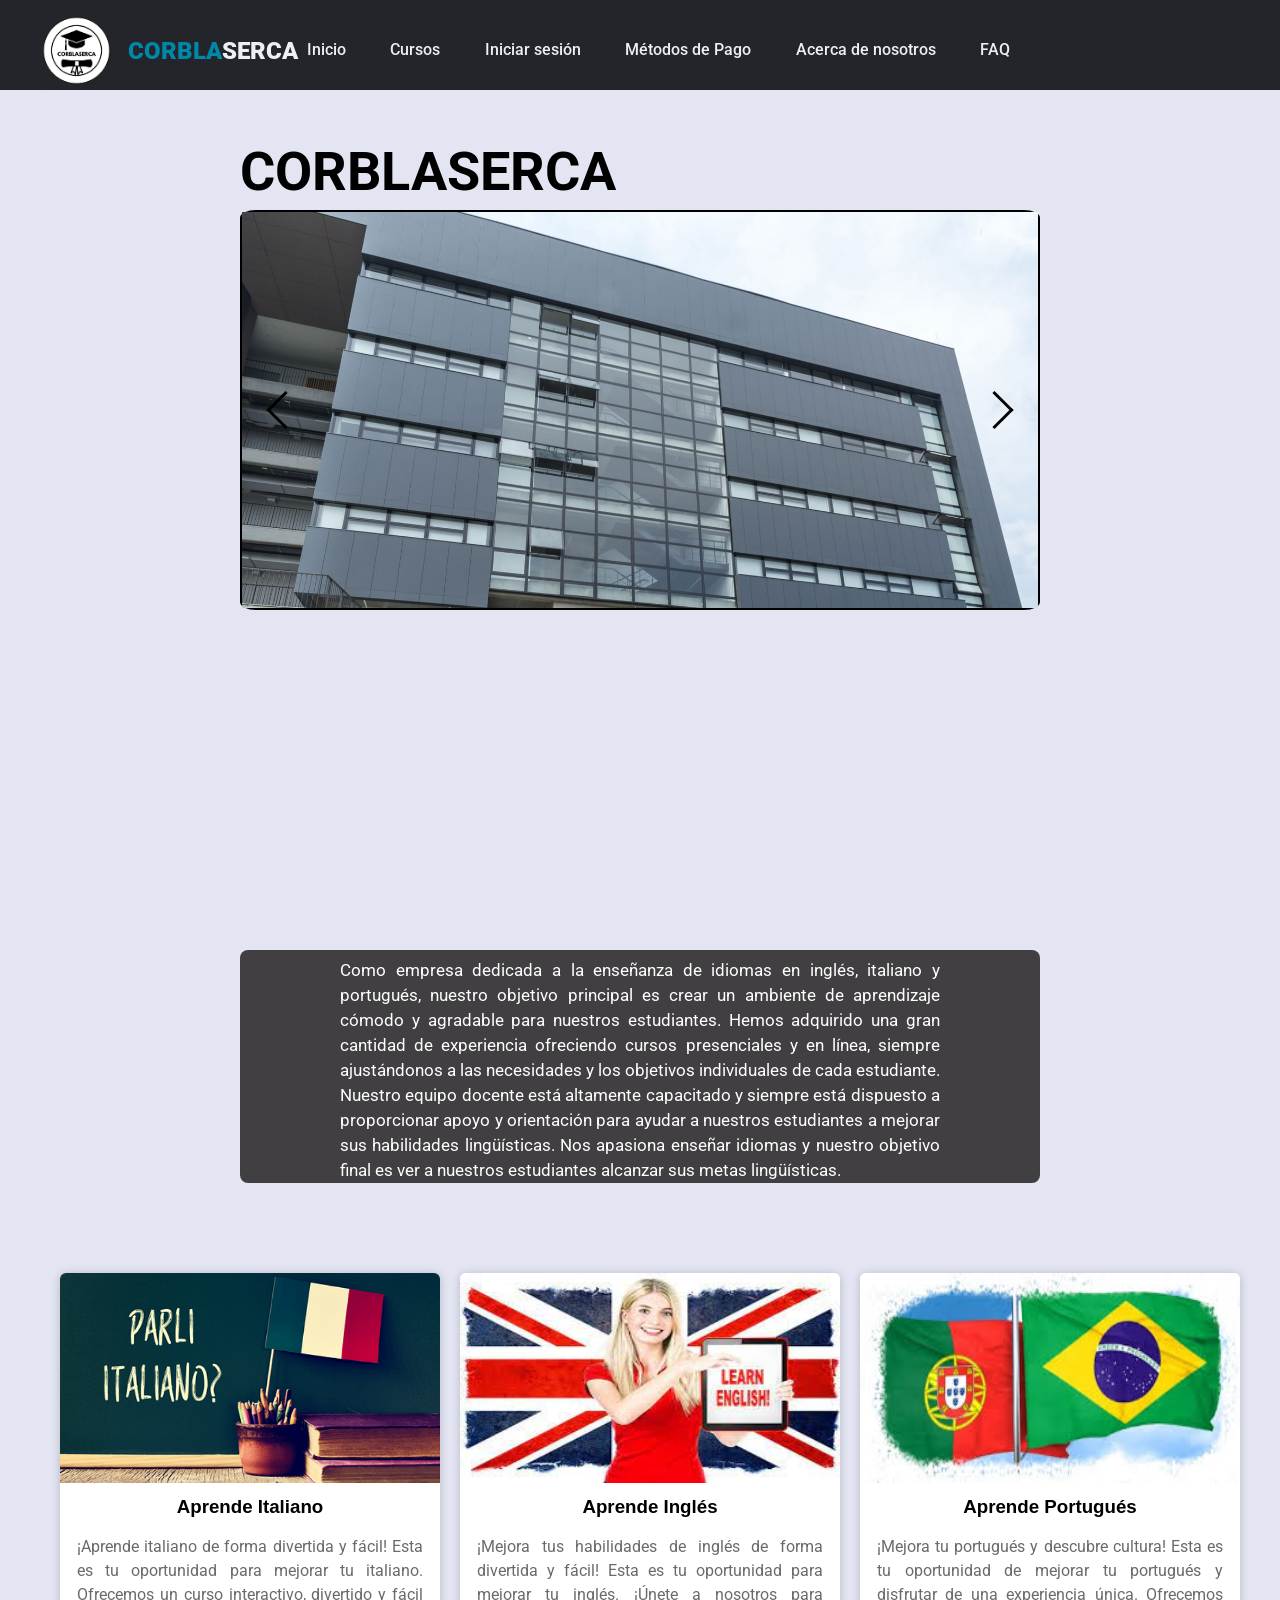
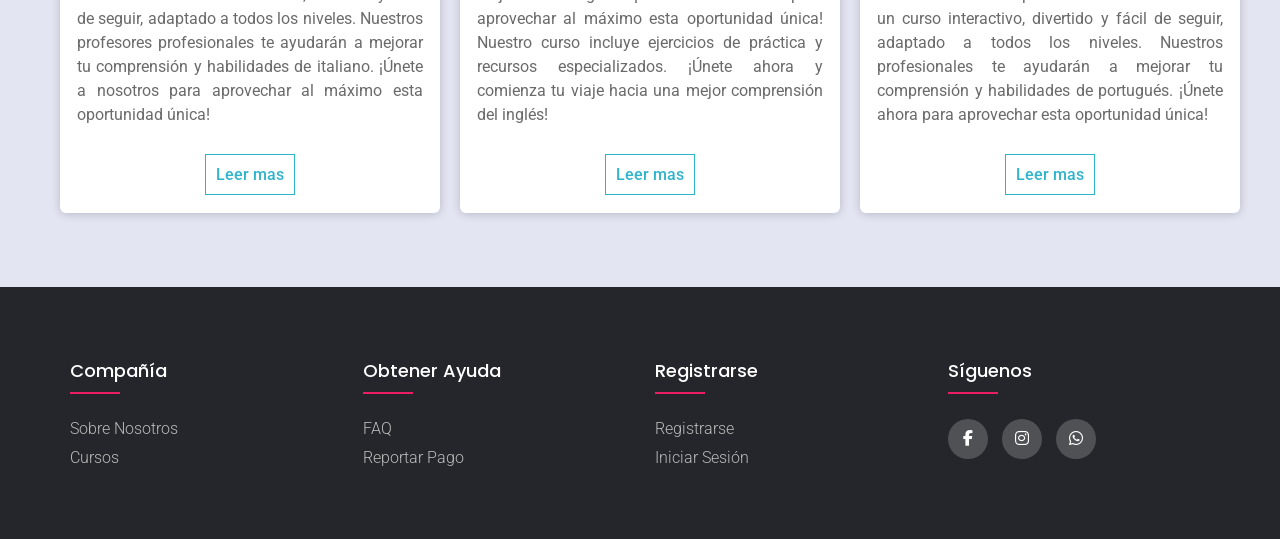
<file: index.html>
<!DOCTYPE html>
<html lang="en" class="html">
<head>
    <meta charset="UTF-8">
    <meta http-equiv="X-UA-Compatible" content="IE=edge">
    <meta name="viewport" content="width=device-width, initial-scale=1.0">
    <link rel="stylesheet" href="assets/styles/css/Navbar.css">
    <link rel="stylesheet" href="assets/styles/css/carousel.css">
    <link rel="stylesheet" href="assets/styles/css/cards.css">
    <link rel="stylesheet" href="assets/styles/css/footerdef.css">
    <link rel="stylesheet" href="https://cdnjs.cloudflare.com/ajax/libs/font-awesome/6.4.0/css/all.min.css" integrity="sha512-iecdLmaskl7CVkqkXNQ/ZH/XLlvWZOJyj7Yy7tcenmpD1ypASozpmT/E0iPtmFIB46ZmdtAc9eNBvH0H/ZpiBw==" crossorigin="anonymous" referrerpolicy="no-referrer" />
    <title>CORBLASERCA</title>
</head>
<body class="body">
  
    <div class="menu-cont">
      <header>
        <nav class="navbar">
          <input type="checkbox" id="check" >
          <label for="check" class="checkbtn">
            <i class="fa-solid fa-bars"></i>
          </label>
          <a href="index.html" class="enlace">
            <img class="logo" src="assets/img/logo.png" />
          </a>          
          <h1 class="brand"><span class="color-change">CORBLA</span>SERCA</h1>
          <ul class="elements">
            <li class="element"><a href="index.html" class="a-menu">Inicio</a></li>
            <li class="element"><a href="cursoslanding.html" class="a-menu">Cursos</a></li>
            <li class="element"><a href="logeo.php" class="a-menu">Iniciar sesión</a></li>
            <li class="element"><a href="metodosPago.html" class="a-menu">Métodos de Pago</a></li>
            <li class="element"><a href="acercaDe.html" class="a-menu">Acerca de nosotros</a></li>
            <li class="element"><a href="faq.html" class="a-menu">FAQ</a></li>
          </ul>
        </nav>
      </header>
    </div>
      <div class="banner">
        <h1 id="title-carousel"><span id="title">Corblaserca</span></h1>
  
        <div class="carousel-wrapper">
          <span id="item-1"></span>
          <span id="item-2"></span>
          <span id="item-3"></span>
          <div class="carousel-item item-1">
            <a href="#item-3" class="arrow-prev arrow"></a>
            <a href="#item-2" class="arrow-next arrow"></a>
          </div>

          <div class="carousel-item item-2">
            <a href="#item-1" class="arrow-prev arrow"></a>
            <a href="#item-3" class="arrow-next arrow"></a>
          </div>

          <div class="carousel-item item-3">
            <a href="#item-2" class="arrow-prev arrow"></a>
            <a href="#item-1" class="arrow-next arrow"></a>
          </div>
        </div>

      </div>
      <div id="p" class="paragraf">
        <p>Como empresa dedicada a la enseñanza de idiomas en inglés, italiano y portugués, nuestro objetivo principal es crear un ambiente de aprendizaje cómodo y agradable para nuestros estudiantes. Hemos adquirido una gran cantidad de experiencia ofreciendo cursos presenciales y en línea, siempre ajustándonos a las necesidades y los objetivos individuales de cada estudiante. Nuestro equipo docente está altamente capacitado y siempre está dispuesto a proporcionar apoyo y orientación para ayudar a nuestros estudiantes a mejorar sus habilidades lingüísticas. Nos apasiona enseñar idiomas y nuestro objetivo final es ver a nuestros estudiantes alcanzar sus metas lingüísticas.</p>
      </div>

      </div>
      <div class="container">
        <div class="card">
          <figure>
            <img src="assets/img/card1italiano.png" />
          </figure>
          <div class="contenido">
            <h3>Aprende Italiano</h3>
            <p>¡Aprende italiano de forma divertida y fácil! Esta es tu oportunidad para mejorar tu italiano. Ofrecemos un curso interactivo, divertido y fácil de seguir, adaptado a todos los niveles. Nuestros profesores profesionales te ayudarán a mejorar tu comprensión y habilidades de italiano. ¡Únete a nosotros para aprovechar al máximo esta oportunidad única!</p>
            <a href="cursoslanding.html">Leer mas</a>
          </div>
        </div>
        <div class="card">
          <figure>
            <img src="assets/img/card2ingles2.jpg" />
          </figure>
          <div class="contenido">
            <h3>Aprende Inglés</h3>
            <p>¡Mejora tus habilidades de inglés de forma divertida y fácil! Esta es tu oportunidad para mejorar tu inglés. ¡Únete a nosotros para aprovechar al máximo esta oportunidad única! Nuestro curso incluye ejercicios de práctica y recursos especializados. ¡Únete ahora y comienza tu viaje hacia una mejor comprensión del inglés!</p>
            <a href="cursoslanding.html">Leer mas</a>
          </div>
        </div>
        <div class="card">
          <figure>
            <img src="assets/img/card3portugues.jpg" />
          </figure>
          <div class="contenido">
            <h3>Aprende Portugués</h3>
            <p>¡Mejora tu portugués y descubre cultura! Esta es tu oportunidad de mejorar tu portugués y disfrutar de una experiencia única. Ofrecemos un curso interactivo, divertido y fácil de seguir, adaptado a todos los niveles. Nuestros profesionales te ayudarán a mejorar tu comprensión y habilidades de portugués. ¡Únete ahora para aprovechar esta oportunidad única!</p>
            <a href="cursoslanding.html">Leer mas</a>
          </div>
        </div>
      </div>
      <div class="espacio">
        <br>
        <br>
        <br>
      </div>
      <footer class="footer">
        <div class="container-foo">
          <div class="row">
            <div class="footer-col">
              <h4>Compañía</h4>
              <ul class="ul-foo">
                <li><a href="acercaDe.html" class="a-foo">Sobre nosotros</a></li>
                <li><a href="cursoslanding.html" class="a-foo">Cursos</a></li>
              </ul>
            </div>
            <div class="footer-col">
              <h4>Obtener ayuda</h4>
              <ul class="ul-foo">
                <li><a href="faq.html" class="a-foo">FAQ</a></li>
                <li><a href="logeo.php" class="a-foo">Reportar pago</a></li>
              </ul>
            </div>
            <div class="footer-col">  
              <h4>Registrarse</h4>
              <ul class="ul-foo">
                <li><a href="registro.html" class="a-foo">Registrarse</a></li>
                <li><a href="logeo.php" class="a-foo">Iniciar Sesión</a></li>
              </ul>
            </div>
            <div class="footer-col">
              <h4>Síguenos</h4>
              <div class="social-links">
                <a href="https://www.facebook.com/profile.php?id=100095263480479&mibextid=ZbWKwL" class="a-foo"><i class="fab fa-facebook-f"></i></a>
                <a href="https://www.instagram.com/corblacerca_edu/?igshid=MzNlNGNkZWQ4Mg%3D%3D" class="a-foo"><i class="fab fa-instagram"></i></a>
                <a href="https://api.whatsapp.com/send?phone=584149664100" class="a-foo"><i class="fab fa-whatsapp"></i></a>
              </div>
            </div>
          </div>
        </div>
      </footer>
</body>
</html>
</file>
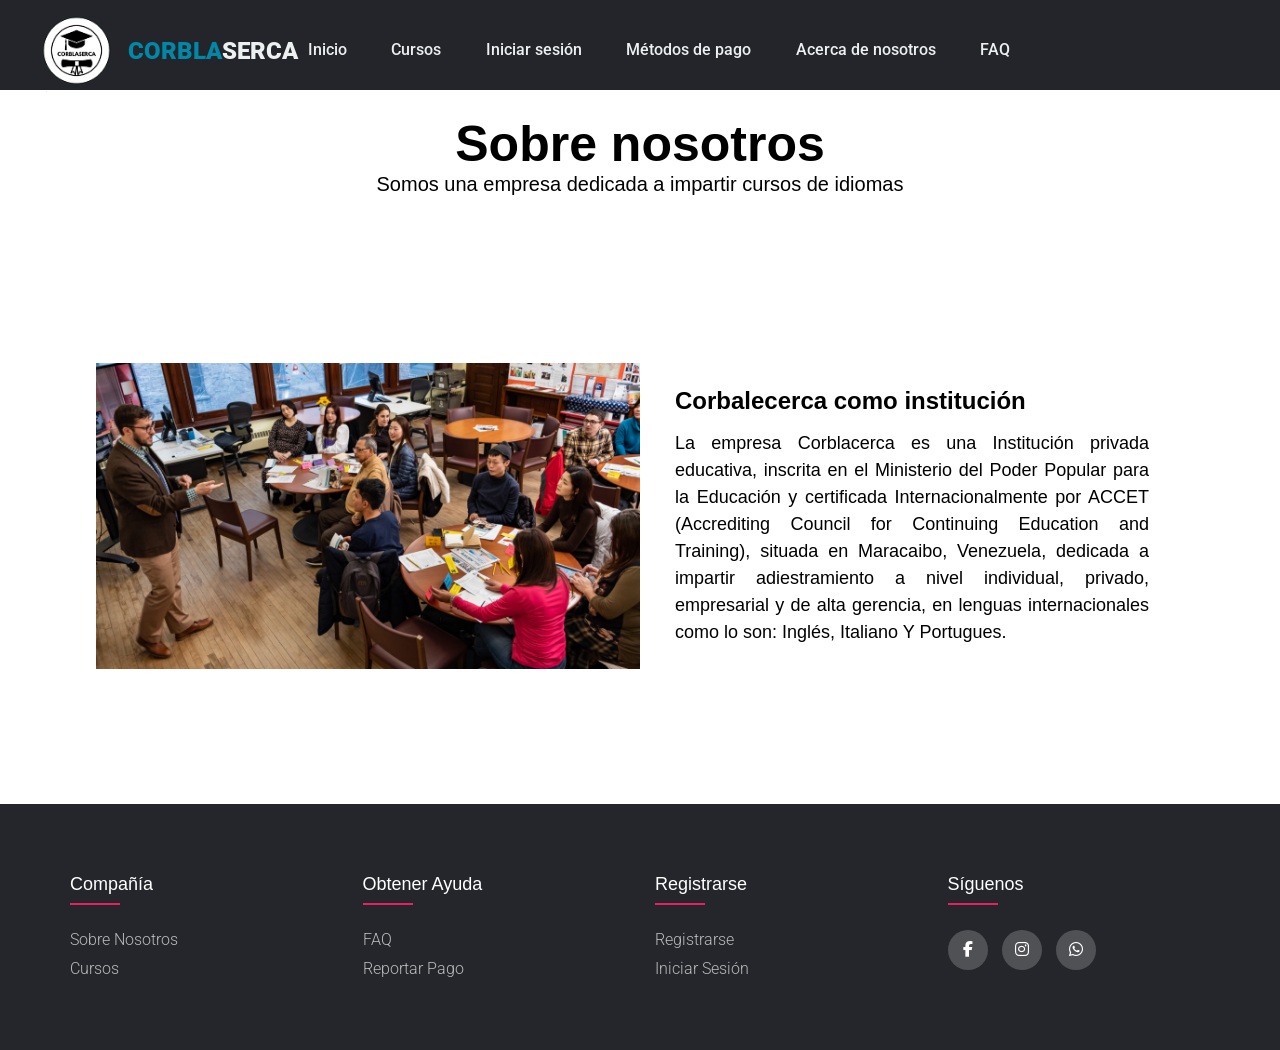
<file: acercaDe.html>
<!DOCTYPE html>
<html lang="en" class="html">
<head>
    <meta charset="UTF-8">
    <meta http-equiv="X-UA-Compatible" content="IE=edge">
    <meta name="viewport" content="width=device-width, initial-scale=1.0">
    <link rel="stylesheet" href="assets/styles/css/Navbar.css">
    <link rel="stylesheet" href="assets/styles/css/about.css">
    <link rel="stylesheet" href="assets/styles/css/footerdef.css">
    <link rel="stylesheet" href="https://cdnjs.cloudflare.com/ajax/libs/font-awesome/6.4.0/css/all.min.css" integrity="sha512-iecdLmaskl7CVkqkXNQ/ZH/XLlvWZOJyj7Yy7tcenmpD1ypASozpmT/E0iPtmFIB46ZmdtAc9eNBvH0H/ZpiBw==" crossorigin="anonymous" referrerpolicy="no-referrer" />
    <title>Document</title>
</head>
<body class="body">
  <div class="menu-cont">
    <header>
      <nav class="navbar">
        <input type="checkbox" id="check">
        <label for="check" class="checkbtn">
          <i class="fa-solid fa-bars"></i>
        </label>
        <a href="index.html" class="enlace">
          <img class="logo" src="assets/img/logo.png">
        </a>          
        <h1 class="brand"><span class="color-change">CORBLA</span>SERCA</h1>
        <ul class="elements">
          <li class="element"><a href="index.html" class="a-menu">Inicio</a></li>
          <li class="element"><a href="cursoslanding.html" class="a-menu">Cursos</a></li>
          <li class="element"><a href="logeo.php" class="a-menu">Iniciar sesión</a></li>
          <li class="element"><a href="metodosPago.html" class="a-menu">Métodos de pago</a></li>
          <li class="element"><a href="acercaDe.html" class="a-menu">Acerca de nosotros</a></li>
          <li class="element"><a href="faq.html" class="a-menu">FAQ</a></li>
        </ul>
      </nav>
    </header>
  </div>
  <div class="heading">
    <h1 class="about-h1">Sobre nosotros</h1>
    <p class="about-p">Somos una empresa dedicada a impartir cursos de idiomas</p>
  </div>

  <section class="about-us">
    <img src="assets/img/about1.jpg" alt="estudiantes Corblacerca">
    <div class="content">
      <h2 class="about-h2">Corbalecerca como institución</h2>
      <p class="about-p-content">
        La empresa Corblacerca es una Institución privada educativa, inscrita en el Ministerio del Poder Popular para la Educación y certificada Internacionalmente por ACCET (Accrediting Council for Continuing Education and Training), situada en Maracaibo, Venezuela, dedicada a impartir adiestramiento a nivel individual, privado, empresarial y de alta gerencia, en lenguas internacionales como lo son: Inglés, Italiano Y Portugues.
      </p>
    </div>
  </section>
  <br class="salto">
  <footer class="footer">
    <div class="container-foo">
      <div class="row">
        <div class="footer-col">
          <h4>Compañía</h4>
          <ul class="ul-foo">
            <li><a href="acercaDe.html" class="a-foo">Sobre nosotros</a></li>
            <li><a href="cursoslanding.html" class="a-foo">Cursos</a></li>
          </ul>
        </div>
        <div class="footer-col">
          <h4>Obtener ayuda</h4>
          <ul class="ul-foo">
            <li><a href="faq.html" class="a-foo">FAQ</a></li>
            <li><a href="logeo.php" class="a-foo">Reportar pago</a></li>
          </ul>
        </div>
        <div class="footer-col">
          <h4>Registrarse</h4>
          <ul class="ul-foo">
            <li><a href="registro.html" class="a-foo">Registrarse</a></li>
            <li><a href="logeo.php" class="a-foo">Iniciar Sesión</a></li>
          </ul>
        </div>
            <div class="footer-col">
              <h4>Síguenos</h4>
              <div class="social-links">
                <a href="https://www.facebook.com/profile.php?id=100095263480479&mibextid=ZbWKwL" class="a-foo"><i class="fab fa-facebook-f"></i></a>
                <a href="https://www.instagram.com/corblacerca_edu/?igshid=MzNlNGNkZWQ4Mg%3D%3D" class="a-foo"><i class="fab fa-instagram"></i></a>
                <a href="https://api.whatsapp.com/send?phone=584149664100" class="a-foo"><i class="fab fa-whatsapp"></i></a>
              </div>
            </div>
      </div>
    </div>
  </footer> 
</body>
</html>
</file>
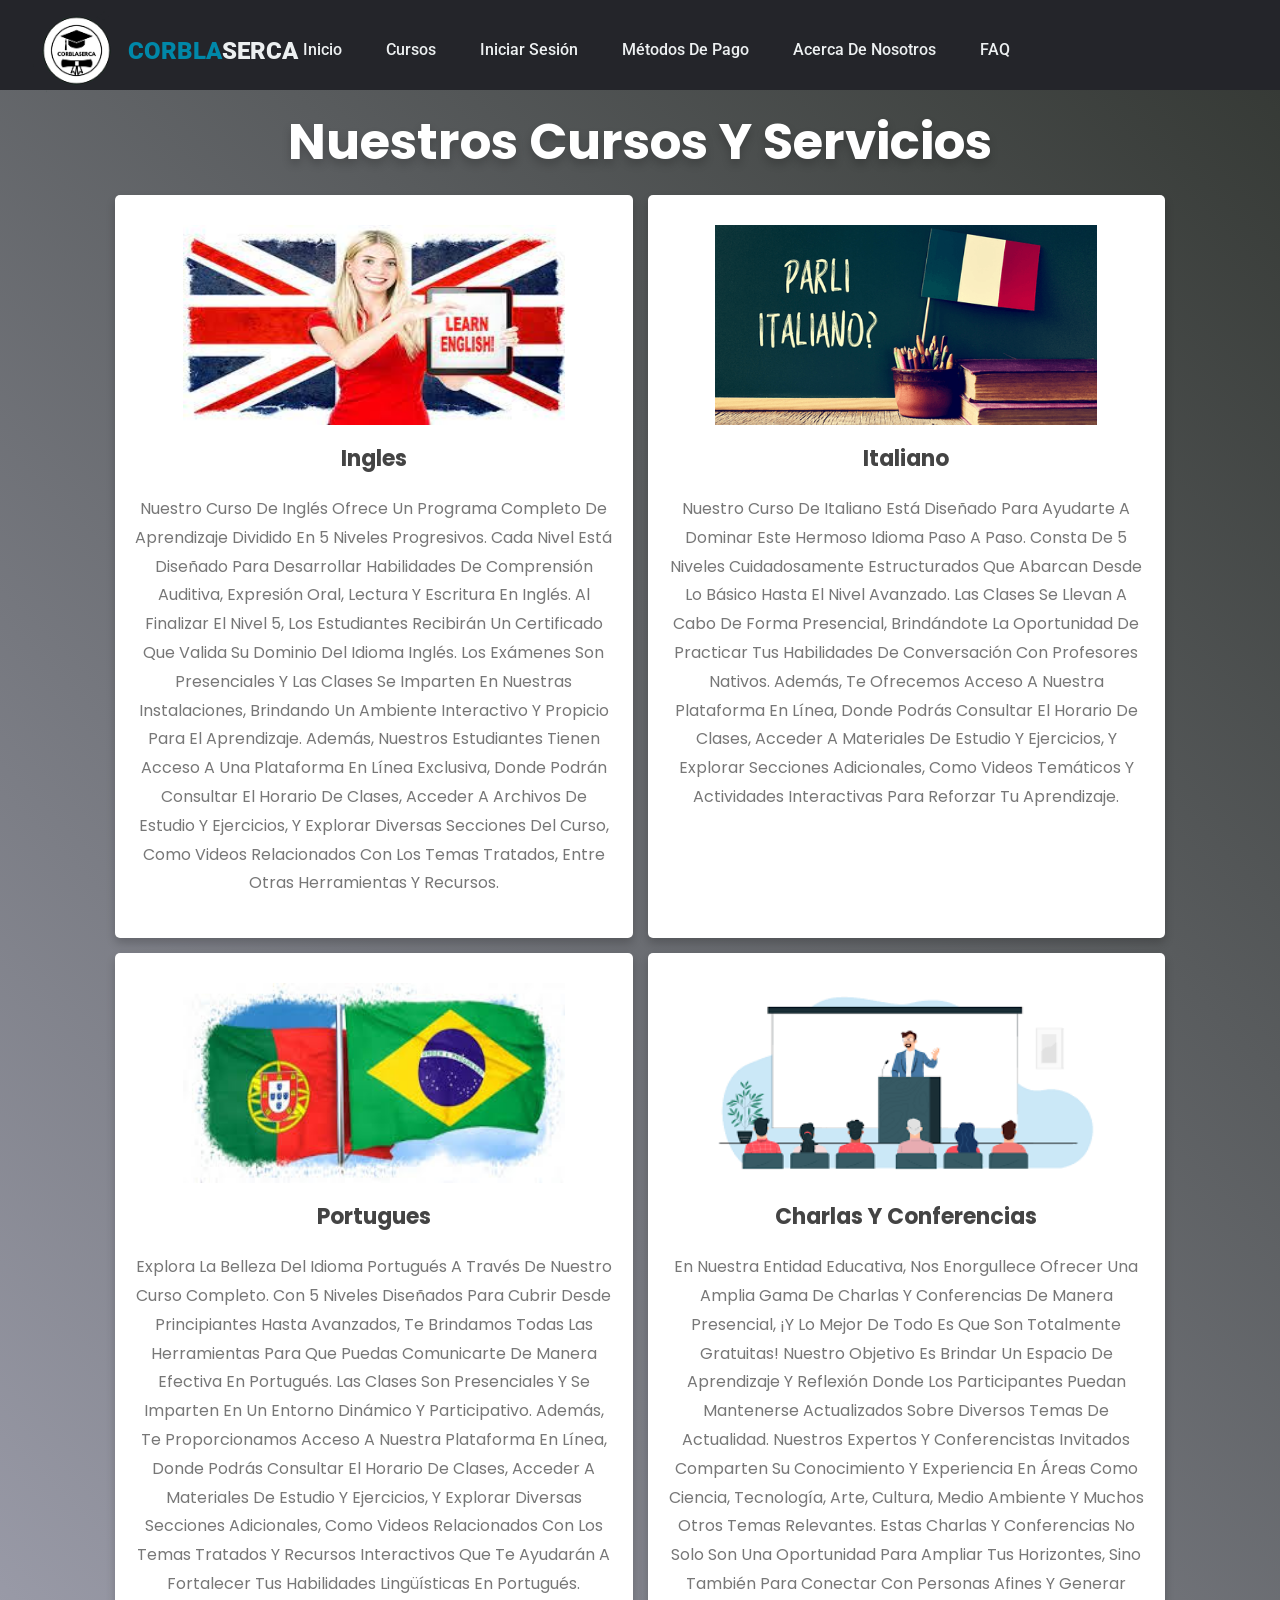
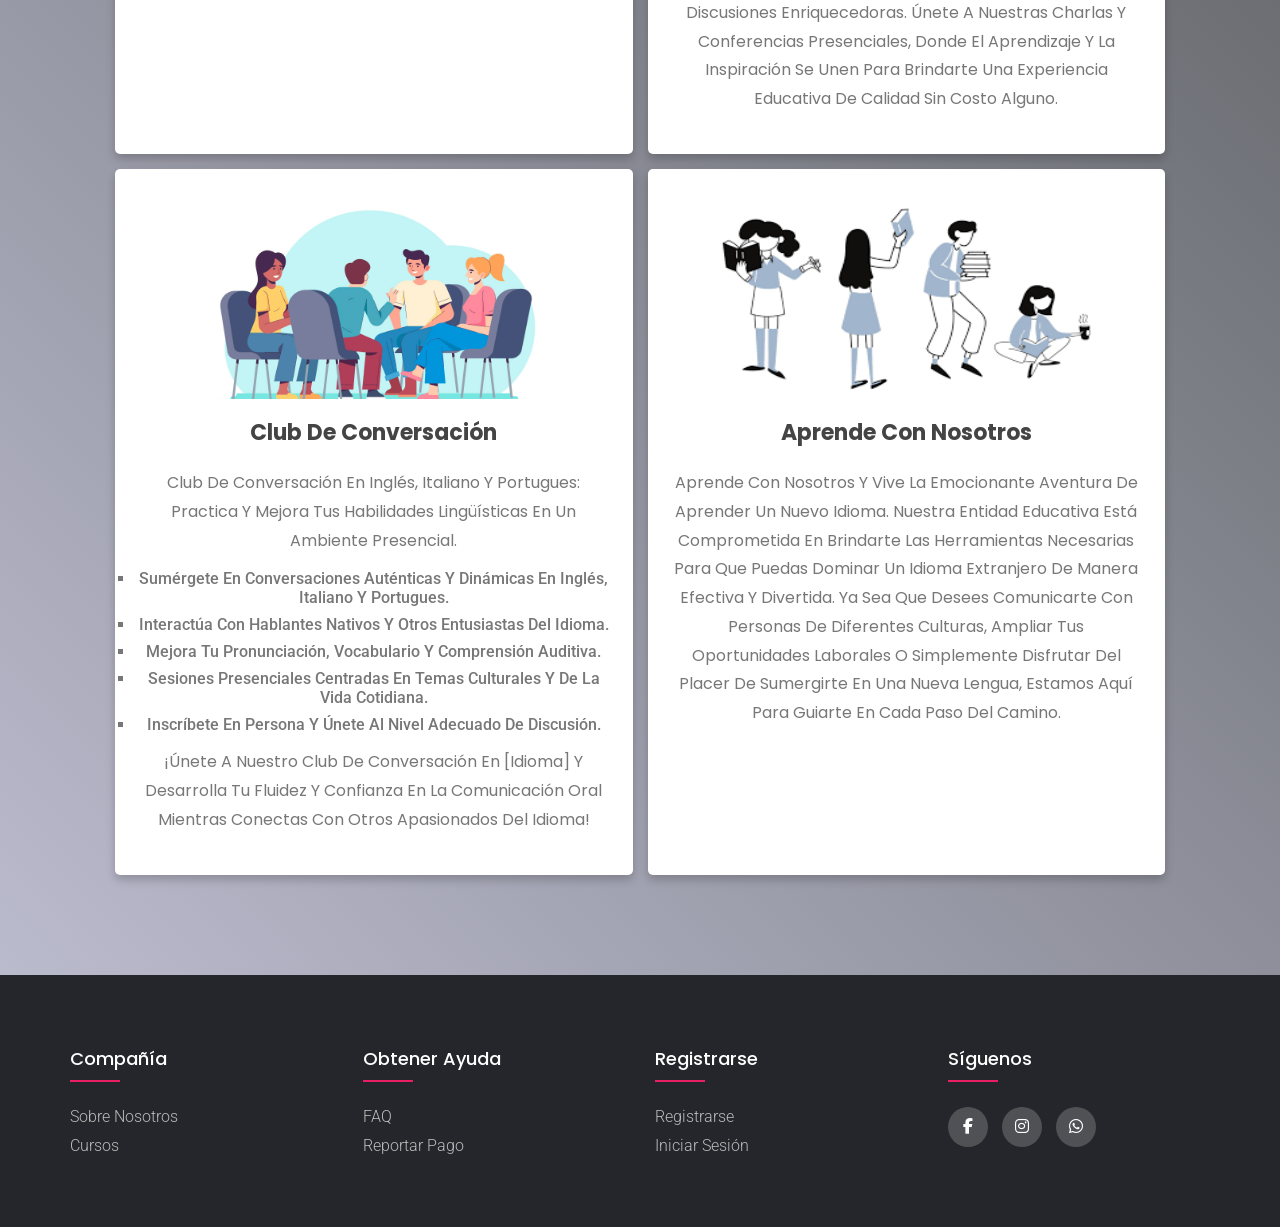
<file: cursoslanding.html>
<!DOCTYPE html>
<html lang="en">
<head>
    <meta charset="UTF-8">
    <meta name="viewport" content="width=device-width, initial-scale=1.0">
    <link rel="stylesheet" href="assets/styles/css/cursoslanding.css">
    <link rel="stylesheet" href="assets/styles/css/Navbar.css">
    <link rel="stylesheet" href="assets/styles/css/footerdef.css">
    <link rel="stylesheet" href="https://cdnjs.cloudflare.com/ajax/libs/font-awesome/6.4.0/css/all.min.css" integrity="sha512-iecdLmaskl7CVkqkXNQ/ZH/XLlvWZOJyj7Yy7tcenmpD1ypASozpmT/E0iPtmFIB46ZmdtAc9eNBvH0H/ZpiBw==" crossorigin="anonymous" referrerpolicy="no-referrer">

    <title>Cursos</title>
</head>
<body>
    <div class="menu-cont">
        <header>
          <nav class="navbar">
            <input type="checkbox" id="check">
            <label for="check" class="checkbtn">
              <i class="fa-solid fa-bars"></i>
            </label>
            <a href="index.html" class="enlace">
              <img class="logo" src="assets/img/logo.png">
            </a>          
            <h1 class="brand"><span class="color-change">CORBLA</span>SERCA</h1>
            <ul class="elements">
              <li class="element"><a href="index.html" class="a-menu">Inicio</a></li>
              <li class="element"><a href="cursoslanding.html" class="a-menu">Cursos</a></li>
              <li class="element"><a href="logeo.php" class="a-menu">Iniciar sesión</a></li>
              <li class="element"><a href="metodosPago.html" class="a-menu">Métodos de pago</a></li>
              <li class="element"><a href="acercaDe.html" class="a-menu">Acerca de nosotros</a></li>
              <li class="element"><a href="faq.html" class="a-menu">FAQ</a></li>
            </ul>
          </nav>
        </header>
      </div>
    <div class="container">
        <h1 class="heading">Nuestros Cursos y Servicios</h1>
        <div class="box-container">
            <div class="box">
                <img src="assets/img/card2ingles2.jpg" alt="">
                <h3>Ingles</h3>
                <p>Nuestro curso de inglés ofrece un programa completo de aprendizaje dividido en 5 niveles progresivos. Cada nivel está diseñado para desarrollar habilidades de comprensión auditiva, expresión oral, lectura y escritura en inglés. Al finalizar el nivel 5, los estudiantes recibirán un certificado que valida su dominio del idioma inglés. Los exámenes son presenciales y las clases se imparten en nuestras instalaciones, brindando un ambiente interactivo y propicio para el aprendizaje. Además, nuestros estudiantes tienen acceso a una plataforma en línea exclusiva, donde podrán consultar el horario de clases, acceder a archivos de estudio y ejercicios, y explorar diversas secciones del curso, como videos relacionados con los temas tratados, entre otras herramientas y recursos.</p>
            </div>
            <div class="box">
                <img src="assets/img/card1italiano.png" alt="">
                <h3>Italiano</h3>
                <p>Nuestro curso de italiano está diseñado para ayudarte a dominar este hermoso idioma paso a paso. Consta de 5 niveles cuidadosamente estructurados que abarcan desde lo básico hasta el nivel avanzado. Las clases se llevan a cabo de forma presencial, brindándote la oportunidad de practicar tus habilidades de conversación con profesores nativos. Además, te ofrecemos acceso a nuestra plataforma en línea, donde podrás consultar el horario de clases, acceder a materiales de estudio y ejercicios, y explorar secciones adicionales, como videos temáticos y actividades interactivas para reforzar tu aprendizaje.</p>
            </div>
            <div class="box">
                <img src="assets/img/card3portugues.jpg" alt="">
                <h3>Portugues</h3>
                <p>Explora la belleza del idioma portugués a través de nuestro curso completo. Con 5 niveles diseñados para cubrir desde principiantes hasta avanzados, te brindamos todas las herramientas para que puedas comunicarte de manera efectiva en portugués. Las clases son presenciales y se imparten en un entorno dinámico y participativo. Además, te proporcionamos acceso a nuestra plataforma en línea, donde podrás consultar el horario de clases, acceder a materiales de estudio y ejercicios, y explorar diversas secciones adicionales, como videos relacionados con los temas tratados y recursos interactivos que te ayudarán a fortalecer tus habilidades lingüísticas en portugués.</p>
            </div>
            <div class="box">
                <img src="assets/img/conferencia.png" alt="">
                <h3>Charlas y conferencias</h3>
                <p>En nuestra entidad educativa, nos enorgullece ofrecer una amplia gama de charlas y conferencias de manera presencial, ¡y lo mejor de todo es que son totalmente gratuitas! Nuestro objetivo es brindar un espacio de aprendizaje y reflexión donde los participantes puedan mantenerse actualizados sobre diversos temas de actualidad. Nuestros expertos y conferencistas invitados comparten su conocimiento y experiencia en áreas como ciencia, tecnología, arte, cultura, medio ambiente y muchos otros temas relevantes. Estas charlas y conferencias no solo son una oportunidad para ampliar tus horizontes, sino también para conectar con personas afines y generar discusiones enriquecedoras. Únete a nuestras charlas y conferencias presenciales, donde el aprendizaje y la inspiración se unen para brindarte una experiencia educativa de calidad sin costo alguno.</p>
            </div>
            <div class="box">
                <img src="assets/img/grupoconversacion.jpg" alt="">
                <h3>Club de conversación</h3>
                <p>Club de Conversación en inglés, italiano y portugues: Practica y mejora tus habilidades lingüísticas en un ambiente presencial.</p>
                <ul class="ul-cursos">
                    <li class="li-cursos">Sumérgete en conversaciones auténticas y dinámicas en inglés, italiano y portugues.</li>
                    <li class="li-cursos">Interactúa con hablantes nativos y otros entusiastas del idioma.</li>
                    <li class="li-cursos">Mejora tu pronunciación, vocabulario y comprensión auditiva.</li>
                    <li class="li-cursos">Sesiones presenciales centradas en temas culturales y de la vida cotidiana.</li>
                    <li class="li-cursos">Inscríbete en persona y únete al nivel adecuado de discusión.</li>

                </ul>
                    
                <p>¡Únete a nuestro Club de Conversación en [idioma] y desarrolla tu fluidez y confianza en la comunicación oral mientras conectas con otros apasionados del idioma!</p>
            </div>
            <div class="box">
                <img src="assets/img/aprendenosotros.png" alt="">
                <h3>Aprende con nosotros</h3>
                <p>Aprende con nosotros y vive la emocionante aventura de aprender un nuevo idioma. Nuestra entidad educativa está comprometida en brindarte las herramientas necesarias para que puedas dominar un idioma extranjero de manera efectiva y divertida. Ya sea que desees comunicarte con personas de diferentes culturas, ampliar tus oportunidades laborales o simplemente disfrutar del placer de sumergirte en una nueva lengua, estamos aquí para guiarte en cada paso del camino.</p>
            </div>
        </div>
    </div>
    <footer class="footer">
        <div class="container-foo">
          <div class="row">
            <div class="footer-col">
              <h4>Compañía</h4>
              <ul class="ul-foo">
                <li><a href="acercaDe.html" class="a-foo">Sobre nosotros</a></li>
                <li><a href="cursoslanding.html" class="a-foo">Cursos</a></li>
              </ul>
            </div>
            <div class="footer-col">
              <h4>Obtener ayuda</h4>
              <ul class="ul-foo">
                <li><a href="faq.html" class="a-foo">FAQ</a></li>
                <li><a href="logeo.php" class="a-foo">Reportar pago</a></li>
              </ul>
            </div>
            <div class="footer-col">
              <h4>Registrarse</h4>
              <ul class="ul-foo">
                <li><a href="registro.html" class="a-foo">Registrarse</a></li>
                <li><a href="logeo.php" class="a-foo">Iniciar Sesión</a></li>
              </ul>
            </div>
            <div class="footer-col">
              <h4>Síguenos</h4>
              <div class="social-links">
                <a href="https://www.facebook.com/profile.php?id=100095263480479&mibextid=ZbWKwL" class="a-foo"><i class="fab fa-facebook-f"></i></a>
                <a href="https://www.instagram.com/corblacerca_edu/?igshid=MzNlNGNkZWQ4Mg%3D%3D" class="a-foo"><i class="fab fa-instagram"></i></a>
                <a href="https://api.whatsapp.com/send?phone=584149664100" class="a-foo"><i class="fab fa-whatsapp"></i></a>
              </div>
            </div>
          </div>
        </div>
      </footer>
</body>
</html>
</file>
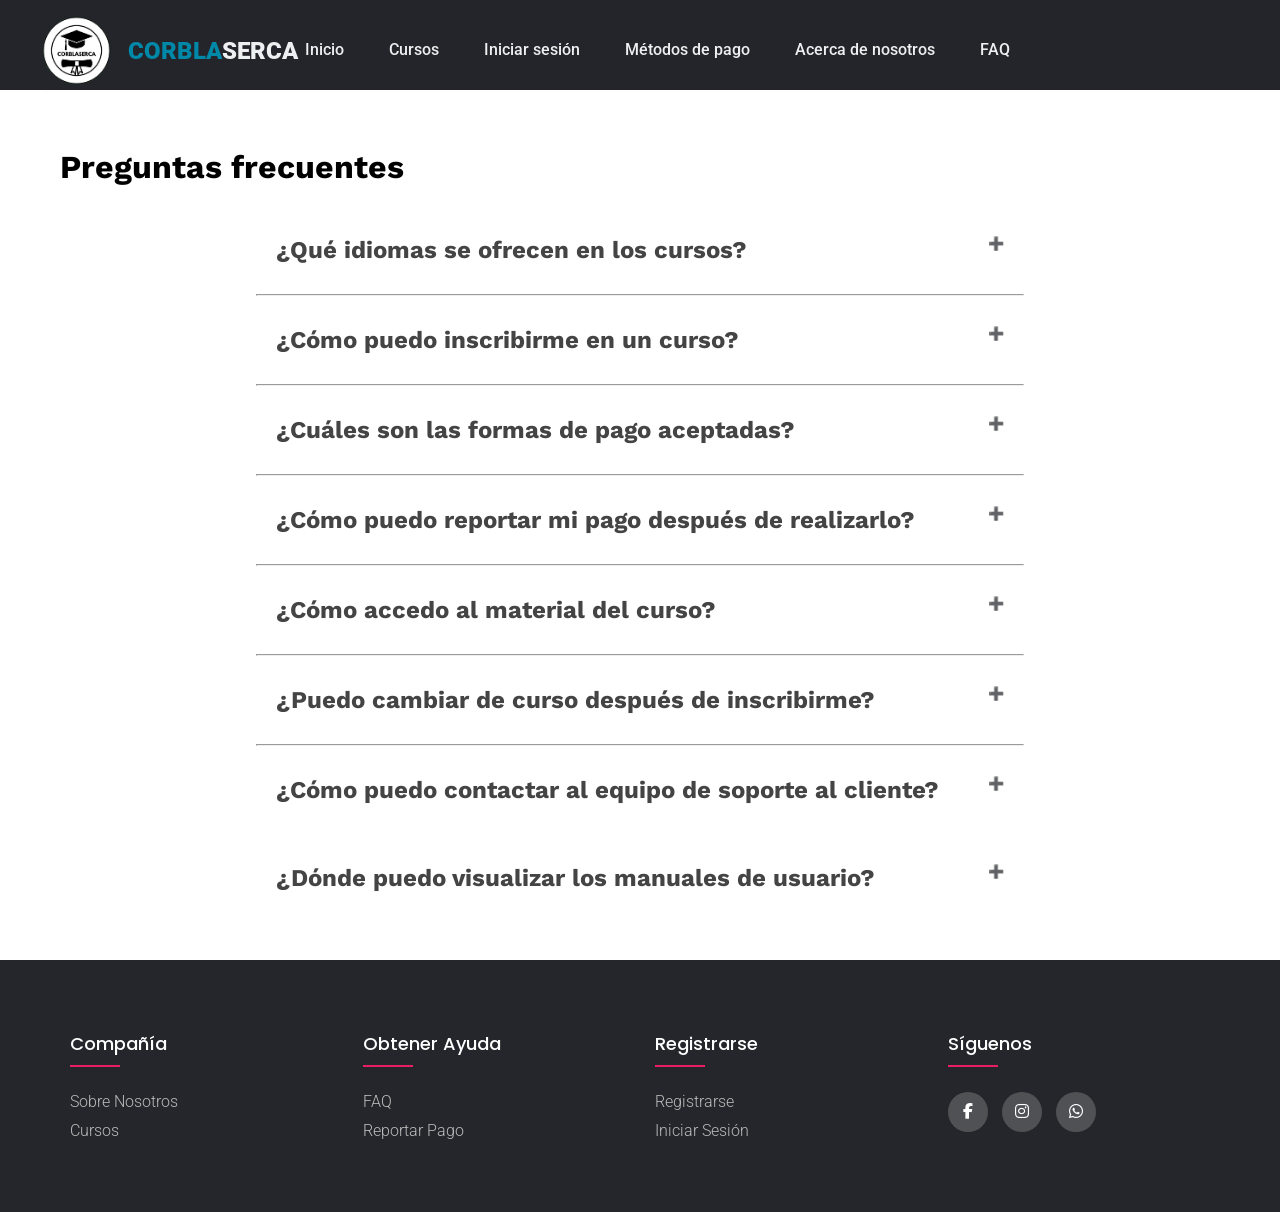
<file: faq.html>
<!DOCTYPE html>
<html lang="en">

<head>
    <meta charset="UTF-8">
    <meta http-equiv="X-UA-Compatible" content="IE=edge">
    <meta name="viewport" content="width=device-width, initial-scale=1.0">
    <title>FAQ PAGE</title>
    <link href="https://fonts.googleapis.com/css2?family=Work+Sans&display=swap" rel="stylesheet">
    <link rel="stylesheet" href="assets/styles/css/faq.css">
    <link rel="stylesheet" href="assets/styles/css/Navbar.css">
    <link rel="stylesheet" href="assets/styles/css/footerdef.css">
    <link rel="stylesheet" href="https://cdnjs.cloudflare.com/ajax/libs/font-awesome/6.4.0/css/all.min.css" integrity="sha512-iecdLmaskl7CVkqkXNQ/ZH/XLlvWZOJyj7Yy7tcenmpD1ypASozpmT/E0iPtmFIB46ZmdtAc9eNBvH0H/ZpiBw==" crossorigin="anonymous" referrerpolicy="no-referrer">



</head>

<body>
    <div class="menu-cont">
        <header>
          <nav class="navbar">
            <input type="checkbox" id="check">
            <label for="check" class="checkbtn">
              <i class="fa-solid fa-bars"></i>
            </label>
            <a href="index.html" class="enlace">
              <img class="logo" src="assets/img/logo.png">
            </a>          
            <h1 class="brand"><span class="color-change">CORBLA</span>SERCA</h1>
            <ul class="elements">
              <li class="element"><a href="index.html" class="a-menu">Inicio</a></li>
              <li class="element"><a href="cursoslanding.html" class="a-menu">Cursos</a></li>
              <li class="element"><a href="logeo.php" class="a-menu">Iniciar sesión</a></li>
              <li class="element"><a href="metodosPago.html" class="a-menu">Métodos de pago</a></li>
              <li class="element"><a href="acercaDe.html" class="a-menu">Acerca de nosotros</a></li>
              <li class="element"><a href="faq.html" class="a-menu">FAQ</a></li>
            </ul>
          </nav>
        </header>
    </div>
    <br>
    <br>
    <main>
      <h1 class="faq-heading">Preguntas frecuentes</h1>
      
      <section class="faq-container">
          <div class="faq-one">

              <!-- faq question -->
              <h1 class="faq-page">¿Qué idiomas se ofrecen en los cursos?</h1>

              <!-- faq answer -->
              <div class="faq-body">
                  <p>Ofrecemos cursos de inglés, italiano y portugués.</p>
              </div>
          </div>
          <hr class="hr-line">

          <div class="faq-two">

              <!-- faq question -->
              <h1 class="faq-page">¿Cómo puedo inscribirme en un curso?</h1>

              <!-- faq answer -->

              <div class="faq-body">
                  <p>Puedes inscribirte en un curso siguiendo estos pasos:
                    Visita nuestra página web y crea una cuenta.
                    Explora los cursos disponibles y selecciona el que más te interese.
                    Haz clic en "Inscribirme" y sigue las instrucciones para completar el proceso de inscripción.</p>
              </div>
          </div>
          <hr class="hr-line">


          <div class="faq-three">

              <!-- faq question -->
              <h1 class="faq-page">¿Cuáles son las formas de pago aceptadas?</h1>

              <!-- faq answer -->
              <div class="faq-body">
                  <p>Aceptamos pagos con tarjeta de crédito y débito a través de nuestra plataforma segura de pago en línea.</p>
              </div>
          </div>
          <hr class="hr-line">

          <div class="faq-three">

              <!-- faq question -->
              <h1 class="faq-page">¿Cómo puedo reportar mi pago después de realizarlo?</h1>

              <!-- faq answer -->
              <div class="faq-body">
                  <p>Después de realizar tu pago, puedes reportarlo siguiendo estos pasos:
                    Inicia sesión en tu cuenta en nuestra aplicación web.
                    Ve a la sección "Mis cursos" o "Mi perfil".
                    Busca la opción "Reportar pago" y proporciona los detalles requeridos, como el monto y la fecha del pago.</p>
              </div>
          </div>
          <hr class="hr-line">
          <div class="faq-three">

              <!-- faq question -->
              <h1 class="faq-page">¿Cómo accedo al material del curso?</h1>

              <!-- faq answer -->
              <div class="faq-body">
                  <p>Una vez que te hayas inscrito en un curso, podrás acceder al material del curso siguiendo estos pasos:
                    Inicia sesión en tu cuenta en nuestra aplicación web.
                    Ve a la sección "Mis cursos" o "Mi perfil".
                    Encuentra el curso en el que estás inscrito y haz clic en él para acceder al material, que puede incluir lecciones, ejercicios y recursos adicionales.</p>
              </div>
          </div>
          <hr class="hr-line">
          <div class="faq-three">

              <!-- faq question -->
              <h1 class="faq-page">¿Puedo cambiar de curso después de inscribirme?</h1>

              <!-- faq answer -->
              <div class="faq-body">
                  <p>Sí, puedes solicitar un cambio de curso si deseas cambiar a otro curso disponible. Ponte en contacto con nuestro equipo de soporte al cliente para obtener más información sobre el proceso de cambio de curso.</p>
              </div>
          </div>
          <hr class="hr-line">
          <div class="faq-three">

              <!-- faq question -->
              <h1 class="faq-page">¿Cómo puedo contactar al equipo de soporte al cliente?</h1>

              <!-- faq answer -->
              <div class="faq-body">
                  <p>Puedes contactar a nuestro equipo de soporte al cliente enviando un correo electrónico a cursoscorblaserca@gmail.com. Estaremos encantados de ayudarte con cualquier pregunta o consulta que tengas.</p>
              </div>
          </div>

          <div class="faq-three">

            <!-- faq question -->
            <h1 class="faq-page">¿Dónde puedo visualizar los manuales de usuario?</h1>

            <!-- faq answer -->
            <div class="faq-body">
                <p>Puedes visualizar el manual de usuario en el siguiente enlace .</p>
                <a href="https://publuu.com/flip-book/192924/478648" target="_blank" style="color:darkturquoise;">Manual de usuario</a>
              </div>
            <br><br>
        </div>
      </section>
  </main>
    <footer class="footer">
        <div class="container-foo">
          <div class="row">
            <div class="footer-col">
              <h4>Compañía</h4>
              <ul class="ul-foo">
                <li><a href="acercaDe.html" class="a-foo">Sobre nosotros</a></li>
                <li><a href="cursoslanding.html" class="a-foo">Cursos</a></li>
              </ul>
            </div>
            <div class="footer-col">
              <h4>Obtener ayuda</h4>
              <ul class="ul-foo">
                <li><a href="faq.html" class="a-foo">FAQ</a></li>
                <li><a href="logeo.php" class="a-foo">Reportar pago</a></li>
              </ul>
            </div>
            <div class="footer-col">
              <h4>Registrarse</h4>
              <ul class="ul-foo">
                <li><a href="registro.html" class="a-foo">Registrarse</a></li>
                <li><a href="logeo.php" class="a-foo">Iniciar Sesión</a></li>
              </ul>
            </div>
            <div class="footer-col">
              <h4>Síguenos</h4>
              <div class="social-links">
                <a href="https://www.facebook.com/profile.php?id=100095263480479&mibextid=ZbWKwL" class="a-foo"><i class="fab fa-facebook-f"></i></a>
                <a href="https://www.instagram.com/corblacerca_edu/?igshid=MzNlNGNkZWQ4Mg%3D%3D" class="a-foo"><i class="fab fa-instagram"></i></a>
                <a href="https://api.whatsapp.com/send?phone=584149664100" class="a-foo"><i class="fab fa-whatsapp"></i></a>
              </div>
            </div>
          </div>
        </div>
      </footer>
    <script src="Scripts/mainFaq.js"></script>
</body>


</html>
</file>
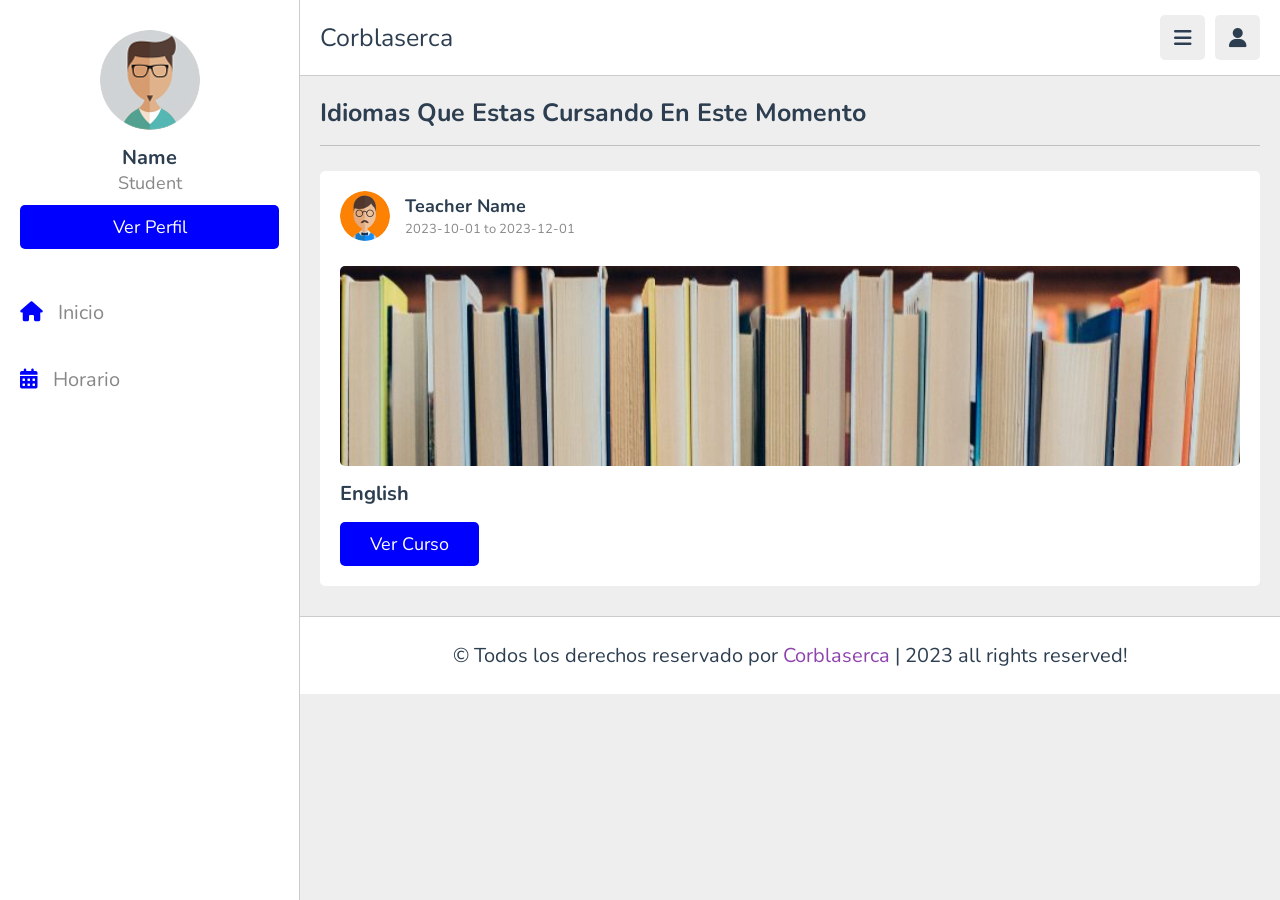
<file: home.html>
<!DOCTYPE html>
<html lang="en">

<head>
   <meta charset="UTF-8">
   <meta http-equiv="X-UA-Compatible" content="IE=edge">
   <meta name="viewport" content="width=device-width, initial-scale=1.0">
   <title>Corblaserca - Inicio</title>

   <!-- font awesome cdn link  -->
   <link rel="stylesheet" href="https://cdnjs.cloudflare.com/ajax/libs/font-awesome/6.1.2/css/all.min.css">
   <link rel="stylesheet" href="https://cdnjs.cloudflare.com/ajax/libs/font-awesome/4.7.0/css/font-awesome.min.css">


   <!-- custom css file link  -->
   <link rel="stylesheet" href="assets/styles/css/style.css">

</head>

<body>

   <header class="header">

      <section class="flex">

         <a href="home.html" class="logo">Corblaserca</a>

         <div class="icons">
            <div id="menu-btn" class="fas fa-bars"></div>
            <div id="user-btn" class="fas fa-user"></div>
            <!--<div id="toggle-btn" class="fas fa-sun"></div>-->
         </div>

         <div class="profile">
            <img src="Images/pic-1.jpg" class="image" alt="">
            <h3 class='name'>Name</h3>
            <p class='role'>Student</p>
            <a href="profile.html" class="btn">Ver perfil</a>
            <div class="flex-btn">
               <a href="index.html" class="option-btn">Cerrar sesión</a>
            </div>
         </div>

      </section>

   </header>

   <div class="side-bar">

      <div id="close-btn">
         <i class="fas fa-times"></i>
      </div>

      <div class="profile">
         <img src="Images/pic-1.jpg" class="image" alt="">
         <h3 class='name'>Name</h3>
         <p class='role'>Student</p>
         <a href="profile.html" class="btn">Ver perfil</a>
      </div>

      <nav class="navbar">

         <a href='home.html'><i class='fas fa-home'></i><span>Inicio</span></a>
         <a href='horario.html'><i class='fa-solid fa-calendar-days'></i><span>Horario</span></a>
      </nav>

   </div>


   <section class="courses">

      <h1 class="heading">Idiomas que estas cursando en este momento </h1>


      <div class="box-container">

         <div class="box">
            <div class="tutor">
               <img src="Images/pic-3.jpg" alt="">
               <div class="info">
                  <h3>Teacher Name</h3>
                  <span>
                     2023-10-01 to 2023-12-01
                  </span>
               </div>
            </div>
            <div class="thumb">
               <img
                  src="Images/Teachers-are-calling-for-the-government-to-introduce-new-measures-tackle-a-steady-decline-in-language-learning-in-English-schools..jpg">
            </div>
            <h3 class='title'>English</h3>
            <a class="inline-btn">Ver curso</a>
         </div>


   </section>



   <footer class="footer">

      &copy; Todos los derechos reservado por <span>Corblaserca</span> | 2023 all rights reserved!

   </footer>

   <!-- custom js file link  -->
   <script src="Scripts/home.js"></script>


</body>

</html>
</file>
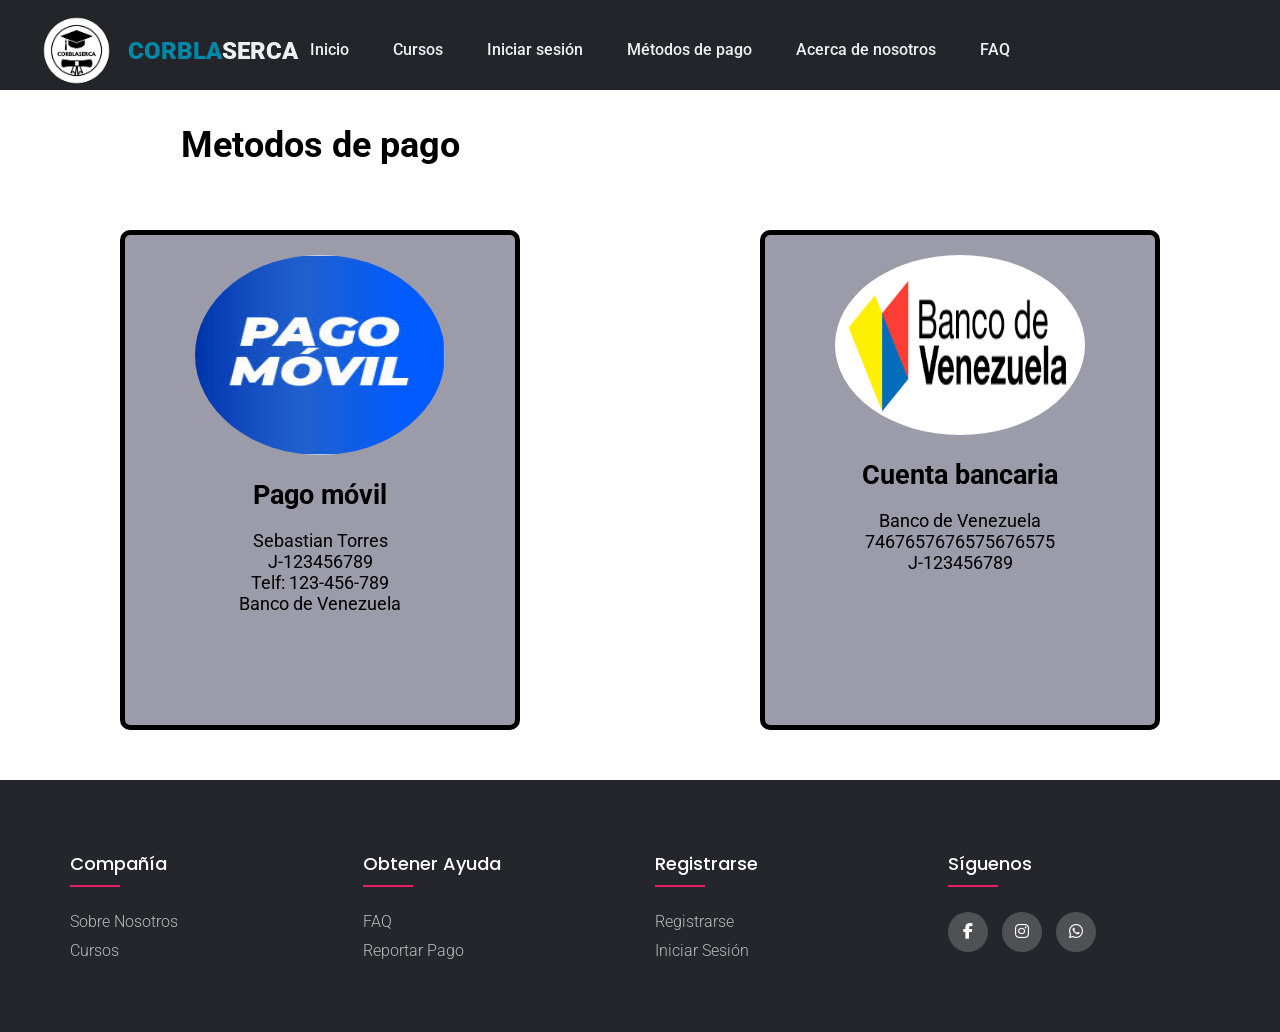
<file: metodosPago.html>
<!DOCTYPE html>
<html lang="en">

<head>
  <meta charset="UTF-8">
  <meta name="viewport" content="width=device-width, initial-scale=1.0">
  <link rel="stylesheet" href="https://cdnjs.cloudflare.com/ajax/libs/font-awesome/6.4.0/css/all.min.css"
    integrity="sha512-iecdLmaskl7CVkqkXNQ/ZH/XLlvWZOJyj7Yy7tcenmpD1ypASozpmT/E0iPtmFIB46ZmdtAc9eNBvH0H/ZpiBw=="
    crossorigin="anonymous" referrerpolicy="no-referrer" />
  <link rel="stylesheet" href="assets/styles/css/Navbar.css">
  <link rel="stylesheet" href="assets/styles/css/footerdef.css">
  <link rel="stylesheet" href="assets/styles/css/metodos.css">
  <title>Metodos de Pago</title>
</head>

<body>
  <div class="menu-cont">
    <header>
      <nav class="navbar">
        <input type="checkbox" id="check">
        <label for="check" class="checkbtn">
          <i class="fa-solid fa-bars"></i>
        </label>
        <a href="index.html" class="enlace">
          <img class="logo" src="assets/img/logo.png">
        </a>
        <h1 class="brand"><span class="color-change">CORBLA</span>SERCA</h1>
        <ul class="elements">
          <li class="element"><a href="index.html" class="a-menu">Inicio</a></li>
          <li class="element"><a href="cursoslanding.html" class="a-menu">Cursos</a></li>
          <li class="element"><a href="logeo.php" class="a-menu">Iniciar sesión</a></li>
          <li class="element"><a href="metodosPago.html" class="a-menu">Métodos de pago</a></li>
          <li class="element"><a href="acercaDe.html" class="a-menu">Acerca de nosotros</a></li>
          <li class="element"><a href="faq.html" class="a-menu">FAQ</a></li>
        </ul>
      </nav>
    </header>
  </div>
  <div class="contenido">
    <div class="contenedor">
      <div class="titulo">
        <h1 class="titulo-metodo">Metodos de pago</h1>
      </div>
      <div class="pagomovil">
        <img class="img" src="assets/img/pagomovl.jpg" alt="">
        <h2 id="titulo-met">Pago móvil</h2>
        <p id="parrafo-met">
          Sebastian Torres<br>
          J-123456789<br>
          Telf: 123-456-789<br>
          Banco de Venezuela
        </p>
      </div>
      <div class="banco">
        <img class="img" src="assets/img/bdv.png" alt="">
        <h2 id="titulo-met">Cuenta bancaria</h2>
        <p id="parrafo-met">Banco de Venezuela <br>
          7467657676575676575 <br>
          J-123456789</p>

      </div>
    </div>
  </div>

  <footer class="footer">
    <div class="container-foo">
      <div class="row">
        <div class="footer-col">
          <h4>Compañía</h4>
          <ul class="ul-foo">
            <li><a href="acercaDe.html" class="a-foo">Sobre nosotros</a></li>
            <li><a href="cursoslanding.html" class="a-foo">Cursos</a></li>
          </ul>
        </div>
        <div class="footer-col">
          <h4>Obtener ayuda</h4>
          <ul class="ul-foo">
            <li><a href="faq.html" class="a-foo">FAQ</a></li>
            <li><a href="logeo.php" class="a-foo">Reportar pago</a></li>
          </ul>
        </div>
        <div class="footer-col">
          <h4>Registrarse</h4>
          <ul class="ul-foo">
            <li><a href="registro.html" class="a-foo">Registrarse</a></li>
            <li><a href="logeo.php" class="a-foo">Iniciar Sesión</a></li>
          </ul>
        </div>
        <div class="footer-col">
          <h4>Síguenos</h4>
          <div class="social-links">
            <a href="https://www.facebook.com/profile.php?id=100095263480479&mibextid=ZbWKwL" class="a-foo"><i
                class="fab fa-facebook-f"></i></a>
            <a href="https://www.instagram.com/corblacerca_edu/?igshid=MzNlNGNkZWQ4Mg%3D%3D" class="a-foo"><i
                class="fab fa-instagram"></i></a>
            <a href="https://api.whatsapp.com/send?phone=584149664100" class="a-foo"><i class="fab fa-whatsapp"></i></a>
          </div>
        </div>
      </div>
  </footer>
</body>

</html>
</file>
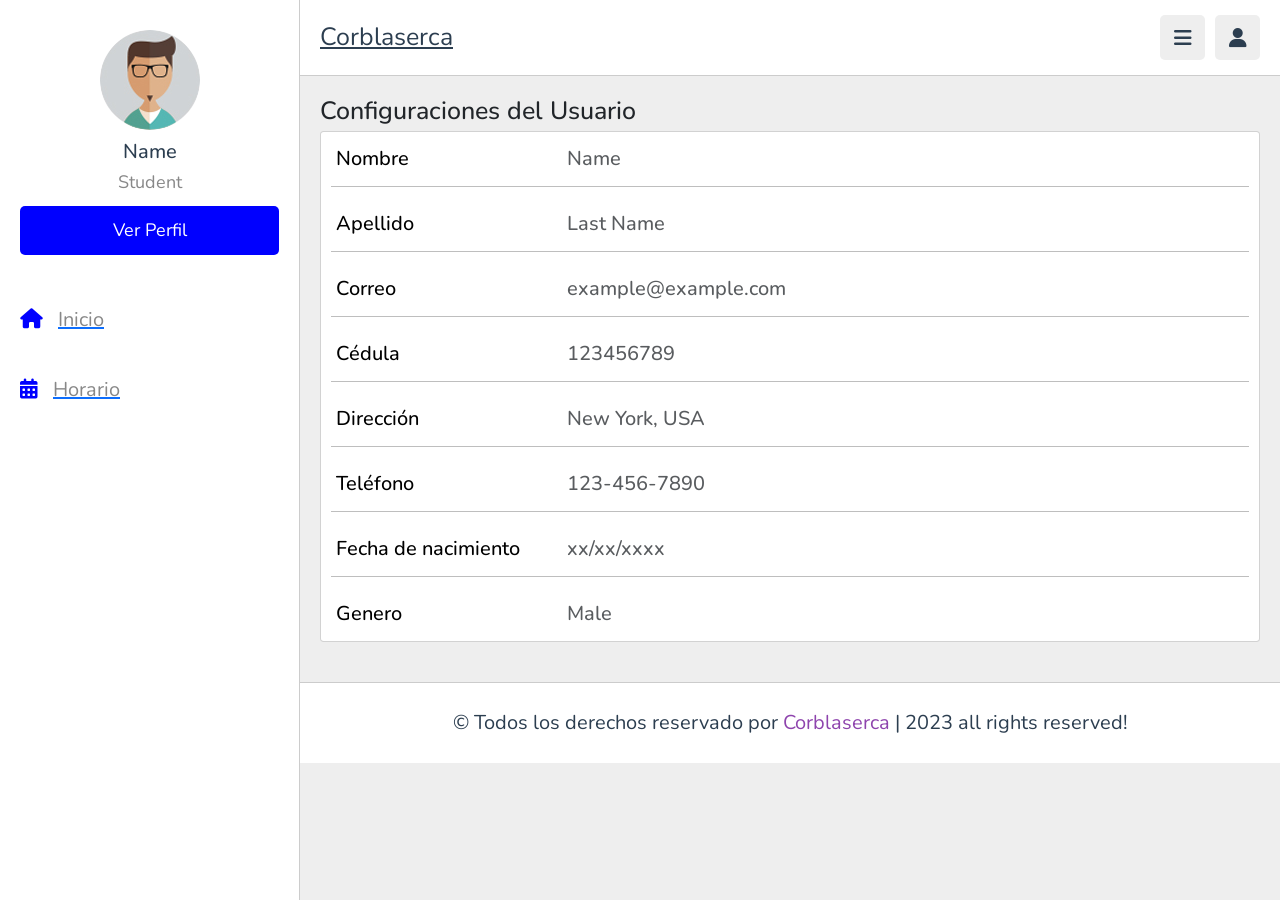
<file: profile.html>
<!DOCTYPE html>
<html lang="en">

<head>
  <meta charset="UTF-8">
  <meta http-equiv="X-UA-Compatible" content="IE=edge">
  <meta name="viewport" content="width=device-width, initial-scale=1.0">
  <title>Editar Perfil</title>

  <link rel="stylesheet" href="https://cdn.jsdelivr.net/npm/bootstrap@5.3.0/dist/css/bootstrap.min.css">


  <!-- font awesome cdn link  -->
  <link rel="stylesheet" href="https://cdnjs.cloudflare.com/ajax/libs/font-awesome/6.1.2/css/all.min.css">
  <link rel="stylesheet" href="https://cdnjs.cloudflare.com/ajax/libs/font-awesome/4.7.0/css/font-awesome.min.css">


  <!-- custom css file link  -->
  <link rel="stylesheet" href="assets/styles/css/style copy.css">



</head>

<body>

  <header class="header">

    <section class="flex">

      <a href="home.html" class="logo">Corblaserca</a>

      <div class="icons">
        <div id="menu-btn" class="fas fa-bars"></div>
        <div id="user-btn" class="fas fa-user"></div>
        <!--<div id="toggle-btn" class="fas fa-sun"></div>-->
      </div>

      <div class="profile">
        <img src="Images/pic-1.jpg" class="image" alt="">
        <h3 class='name'>Name</h3>
        <p class='role'>Student</p>
        <a href="profile.html" class="btn">Ver perfil</a>
        <div class="flex-btn">
          <a href="index.html" class="option-btn">Cerrar sesión</a>
        </div>
      </div>

    </section>

  </header>

  <div class="side-bar">

    <div id="close-btn">
      <i class="fas fa-times"></i>
    </div>

    <div class="profile">
      <img src="Images/pic-1.jpg" class="image" alt="">
      <h3 class='name'>Name</h3>
      <p class='role'>Student</p>
      <a href="profile.html" class="btn">Ver perfil</a>
    </div>

    <nav class="navbar-sex">
      <a href='home.html'><i class='fas fa-home'></i><span>Inicio</span></a>
      <a href='horario.html'><i class='fa-solid fa-calendar-days'></i><span>Horario</span></a>
    </nav>

  </div>


  <section class="courses">

    <h1>Configuraciones del Usuario</h1>


    <div class="table">
      <div class="card xl-4">
        <div class="card-body">
          <div class="row">
            <div class="col-xl-3">
              <h2 class="mb-0">Nombre</h2>
            </div>
            <div class="col-xl-9">
              <h2 class="text-muted mb-0">
                Name
              </h2>
            </div>
          </div>
          <hr>
          <div class="row">
            <div class="col-xl-3">
              <h2 class="mb-0">Apellido</h2>
            </div>
            <div class="col-xl-9">
              <h2 class="text-muted mb-0">
                Last Name
              </h2>
            </div>
          </div>
          <hr>
          <div class="row">
            <div class="col-xl-3">
              <h2 class="mb-0">Correo</h2>
            </div>
            <div class="col-xl-9">
              <h2 class="text-muted mb-0">
                example@example.com
              </h2>
            </div>
          </div>
          <hr>
          <div class="row">
            <div class="col-xl-3">
              <h2 class="mb-0">Cédula</h2>
            </div>
            <div class="col-xl-9">
              <h2 class="text-muted mb-0">
                123456789
              </h2>
            </div>
          </div>
          <hr>
          <div class="row">
            <div class="col-xl-3">
              <h2 class="mb-0">Dirección</h2>
            </div>
            <div class="col-xl-9">
              <h2 class="text-muted mb-0">
                New York, USA
              </h2>
            </div>
          </div>
          <hr>
          <div class="row">
            <div class="col-xl-3">
              <h2 class="mb-0">Teléfono</h2>
            </div>
            <div class="col-xl-9">
              <h2 class="text-muted mb-0">
                123-456-7890
              </h2>
            </div>
          </div>
          <hr>
          <div class="row">
            <div class="col-xl-3">
              <h2 class="mb-0">Fecha de nacimiento</h2>
            </div>
            <div class="col-xl-9">
              <h2 class="text-muted mb-0">
                xx/xx/xxxx
              </h2>
            </div>
          </div>
          <hr>
          <div class="row">
            <div class="col-xl-3">
              <h2 class="mb-0">Genero</h2>
            </div>
            <div class="col-xl-9">
              <h2 class="text-muted mb-0">
                Male
              </h2>
            </div>
          </div>
        </div>
      </div>


  </section>

  <footer class="footer">

    &copy; Todos los derechos reservado por <span>Corblaserca</span> | 2023 all rights reserved!

  </footer>

  <!-- custom js file link  -->
  <script src="Scripts/home.js"></script>


</body>

</html>
</file>
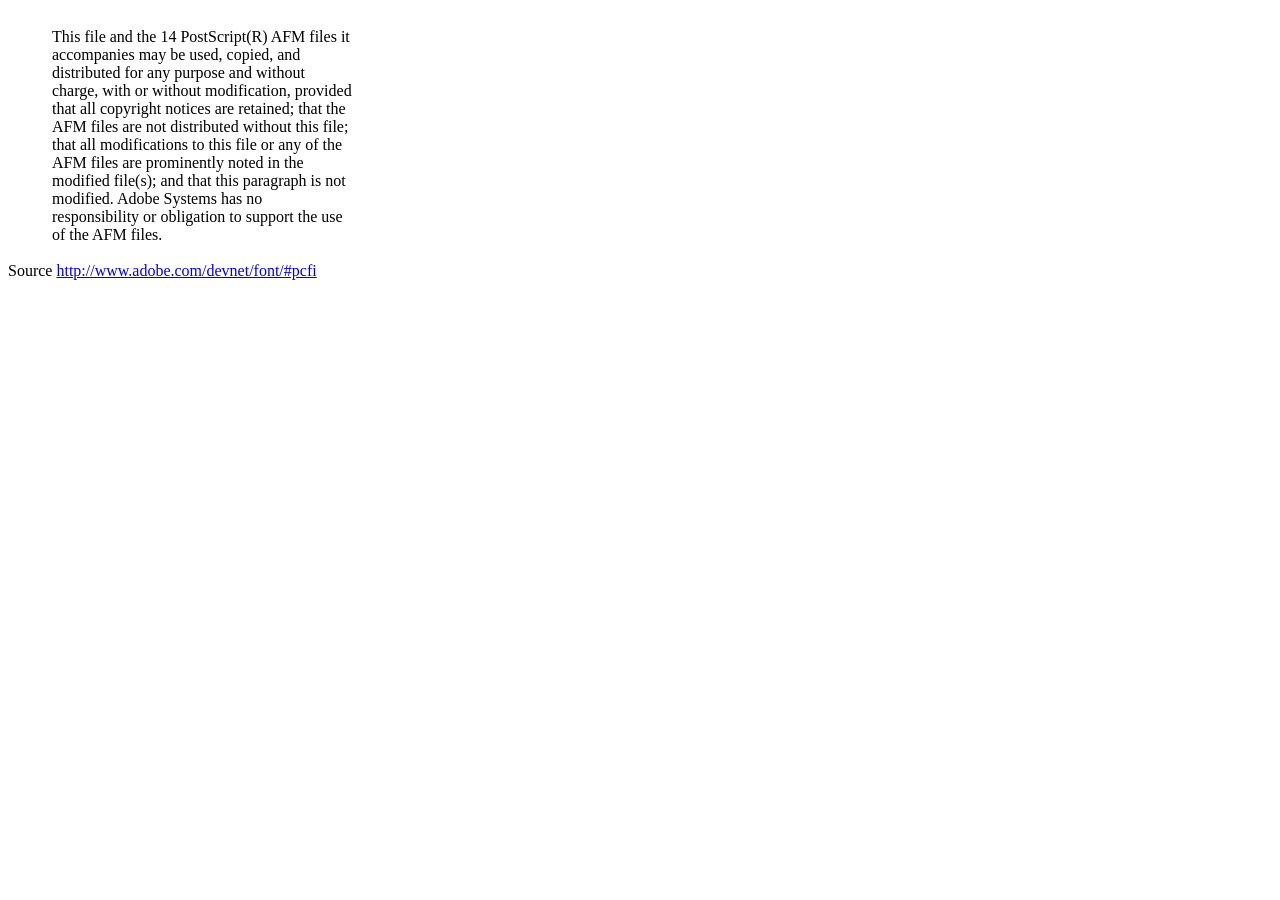
<file: dompdf/vendor/dompdf/dompdf/lib/fonts/mustRead.html>
<html>
	<head>
		<meta http-equiv="content-type" content="text/html;charset=iso-8859-1">
		<meta name="generator" content="Adobe GoLive 4">
		<title>Core 14 AFM Files - ReadMe</title>
	</head>
	<body bgcolor="white">
		<font color="white">or</font>
		<table border="0" cellpadding="0" cellspacing="2">
			<tr>
				<td width="40"></td>
				<td width="300">This file and the 14 PostScript(R) AFM files it accompanies may be used, copied, and distributed for any purpose and without charge, with or without modification, provided that all copyright notices are retained; that the AFM files are not distributed without this file; that all modifications to this file or any of the AFM files are prominently noted in the modified file(s); and that this paragraph is not modified. Adobe Systems has no responsibility or obligation to support the use of the AFM files. <font color="white">Col</font></td>
			</tr>
		</table>
		<p>Source <a href="http://www.adobe.com/devnet/font/#pcfi">http://www.adobe.com/devnet/font/#pcfi</a></p>
</body>
</html>
</file>
<file: assets/styles/css/Navbar.css>
@import url('https://fonts.googleapis.com/css2?family=Roboto:wght@300&display=swap');


* {
  padding: 0;
  margin: 0;
  box-sizing: border-box;
  text-decoration: none;
  list-style: none;
}
.navbar {
  background-color: #24252a;
  padding: 10px;
}

/*
.navbar {
  display: flex;
  height: 80px;
  width: 100%;
  
}*/
li,
a,
button {
  font-family: "Roboto", sans-serif;
  font-weight: 500;
  font-size: 16px;
  color: #edf0f1;
  text-decoration: none;
}

.brand {
  margin-top: 0.3em;
}
header {
  justify-content: space-between;
  align-items: center;
}
/*
.elements {
  float: left;
  padding-top: 34px;
  list-style: none;
}
*/ /*
.elements li {
  display: inline-block;
  padding: 0px 20px;
}

*/

button {
  padding: 9px 25px;
  background-color: rgba(0, 136, 169, 1);
  border: none;
  border-radius: 50px;
  cursor: pointer;
  transition: all 0.3s ease 0s;
}

.brand {
  position: absolute;
  left: 15%;
  font-family: 'Roboto', sans-serif;
  font-weight: 900;
  font-size: 24px;
  color: #edf0f1;
  text-decoration: none;
}

/*MENU RESPONSIVO*/
nav {
  height: 90px;
  width: 100%;
}
.logo {
  width: 97px;
  cursor: pointer;
}
.color-change {
  font-family: 'Roboto', sans-serif;
  color: #0088a9;
}

.checkbtn {
  font-size: 30px;
  color: #fff;
  float: right;
  line-height: 80px;

  margin-top: 2%;
  cursor: pointer;
  display: none;
}
#check {
  display: none;
}
.enlace {
  position: absolute;
  top: 2px;
  padding-left: 18px;
}
.brand {
  float: left;
  padding: 20px 0px;
  margin-left: -64px;
}
nav .elements {
  float: right;
  margin-right: 15em;
}
nav .elements li {
  display: inline;
  line-height: 80px;
  margin: 0 20px;
}
.elements li .a-menu:hover {
  background-color: #b5bfc5;
  color: #000;
  padding: 0.5em;
}
.elements li .a-menu {
  transition: all 0.3s ease 0s;
}

/*
.cta {
  display: flex;
  align-items: flex-end;
  margin-left: 16rem;
}*/

#check {
  display: none;
}
@media (max-width: 952px) {
  nav .elements {
    float: right;
    margin-right: 10em;
  }
  .brand {
    float: left;
    padding: 20px 0px;
    margin-left: -34px;
  }
  .elements {
    padding-left: 20px;
  }
  nav .elements li .a-menu {
    font-size: 16px;
  }
  /*
  .cta{ 
    display: flex;
    align-items: flex-end;
    margin-left: 5rem;
  }*/
  .logo {
    display: flex;
    flex: start;
    width: 33px;
  }
  button {
    padding: 6px 5px;
    background-color: rgba(0, 136, 169, 1);
    border: none;
    border-radius: 20px;
  }
}
@media (max-width: 1100px) {
  .brand {
    float: left;
    padding: 20px 0px;
    margin-left: -3%;
  }
}
@media (max-width: 1100px) {
  .checkbtn {
    display: block;
    margin: 0 auto;
  }
  .logo {
    width: 90px;
  }
  .enlace {
    position: absolute;
    top: 2px;
    padding-left: 10px;
  }
  .brand {
    padding-left: 2%;
  }
  .elements {
    z-index: 999;
    position: fixed;
    width: 100%;
    height: 100vh;
    background: #d8e7f8;
    top: 80px;
    left: -100%;
    text-align: center;
    transition: all 0.5s;
  }
  nav .elements li {
    display: block;
    margin: 50px 0;
    line-height: 30px;
  }
  nav .elements li .a-menu {
    color: #000;
    font-size: 20px;
  }
  li .a-menu:hover,
  li .a-menu.active {
    background-color: none;
    color: #0088a9;
  }
  #check:checked ~ .elements {
    left: 0;
  }
}
@media (max-width: 760px) {
  .brand {
    margin-left: 6%;
  }
  .logo {
    width: 95px;
  }
  .enlace {
    position: absolute;
    top: 2px;
    padding-left: 40px;
  }
}


@media (max-width: 600px) {
  .brand {
    margin-left: 12%;
  }
  .logo {
    width: 90px;
  }
  .enlace {
    position: absolute;
    top: 2px;
    padding-left: 10px;
  }
  .elements {
    width: 100vw;
    height: 100vh;
  }
}
@media (max-width: 400px) {
  .brand {
    margin-left: 12%;
  }
  .logo {
    width: 90px;
  }
  .enlace {
    position: absolute;
    top: 2px;
    padding-left: 10px;
  }
  .elements {
    width: 100vw;
    height: 100vh;
  }
}
</file>
<file: assets/styles/css/carousel.css>
@import url('https://fonts.googleapis.com/css2?family=Poppins:wght@500&display=swap');
@import url('https://fonts.googleapis.com/css2?family=Roboto:wght@300;400&display=swap');

.banner {
    background-color: #e3e5f3;
    height: 90vh;
}

#title-carousel {
    
    font-size: 54px;
    text-transform: uppercase;
    align-items: center;
    color: #000000;
    font-family: 'Roboto', sans-serif;
    margin: 0;
    padding: 0;
    width: 800px;
    height: 20px;
    margin: 50px auto;
}
.carousel-wrapper {
    z-index: 333;
    height: 400px;
    position: relative;
    width: 800px;
    display: block;
    margin: 50px auto;
    border: 2px solid rgb(0, 0, 0);
    border-radius: 2%;
}
.carousel-item {
    position: absolute;
    top: 0;
    bottom: 0;
    left: 0;
    right: 0;
    padding: 25px 50px;
    opacity: 0;
    transition: all 0.5s ease-in-out;
}

#p {
    display: block;
    margin: 0px auto;
    width: 800px;
    height: 40%;
    border-radius: 8px;
    background-color: rgba(46, 43, 43, 0.89);
}
.paragraf p{
    display: block;
    margin: 0px auto;
    width: 75%;
    font-family: 'Roboto', sans-serif;
    text-align: justify;
    color: #fff;
    line-height: 25px;
    font-size: 17px;
    padding-top: 1%;
}



.container p {
    font-family: 'Roboto', sans-serif;
    text-align: justify;
    color: #fff;
    line-height: 25px;
    font-size: 17px;
}

.arrow {
    border: solid black;
    border-width: 0 3px 3px 0px;
    display: inline-block;
    padding: 12px;
}

.arrow-prev {
    left: 30px;
    position: absolute;
    top: 50%;
    transform: translateY(-50%) rotate(135deg);
}
.arrow-next {
    right: 30px;
    position: absolute;
    top: 50%;
    transform: translateY(-50%) rotate(-45deg);
}

[id^= "item"] {
    display: none;
}
.item-1 {
    z-index: 2;
    opacity: 1;
    background: url("../../img/corousel3.jpg");
    background-size: cover;
}
.item-2 {
    background: url("../../img/carousel1.jpg");
    background-size: cover;
}

.item-3 {
    background: url("../../img/carousel2.jpg");
    background-size: cover;
}

*:target ~ .item-1 {
    opacity: 0;
}

#item-1:target ~ .item-1 {
    opacity: 1;
}

#item-2:target ~ .item-2, #item-3:target ~ .item-3 {
    z-index: 3;
    opacity: 1;
}
@media (max-width: 858px) {
    .carousel-wrapper {
        z-index: 333;
        height: 280px;
        width: 600px;
        margin: 20px auto;
        border: 2px solid black;
    }
    #title-carousel {
        width: 500px;
        height: 20px;
        font-size: 39px;
    }
    #p {
        width: 500px;
        height: 60%;
    }
    #p p{
        font-size: 16px;
    }
}
@media (max-width: 670px){
    .carousel-wrapper {
        width: 80%;
    }
    #p {
        width: 80%;
        height: 60%;
    }
    #p p{

        font-size: 14px;
    }
}
@media (max-width: 400px){
    #title-carousel {
        font-size: 35px;
    }
    .carousel-wrapper, #p {
        width: 100vw;
        padding: 1vw;
    }

    #p {
        height: 60%;
    }
    #p p{
        
        font-size: 14px;
    }

    .container {
        margin-top: 10%;
    }
  }
</file>
<file: assets/styles/css/cards.css>
* {
    margin: 0;
    padding: 0;
    box-sizing: border-box;
}
body {
    width: 100%;
    font-family: sans-serif;
    background-color: #e3e5f3;
}

.container {
    width: 100%;
    display: flex;
    margin: auto;
    margin-top: 10vh;
    justify-content: center;
    align-items: center;
    max-width: 1200px;
}

.card {
    width: 100%;
    flex: row;
    flex-wrap: wrap;
    max-width: 1100px;
    height: 540px;
    margin-left: 20px;
    margin-bottom: 20px;
    border-radius: 6px;
    overflow: hidden;
    background-color: #fff;
    box-shadow: 0px 1px 10px rgba(0, 0, 0, 0.2);
    cursor: default;
    transition: all 400ms ease;
}

.card:hover {
    box-shadow: 5px 5px 20px rgba(0, 0, 0, 0.2);
    transform: translateY(-3%);
}

.card img {
    width: 100%;
    height: 210px;
}

.card .contenido {
    margin-top: 5px;
    text-align: center;
}

.card .contenido p {
    line-height: 1.5;
    width: 100%;
    padding: 4.5%;
	color: #6a6a6a;
	font-size: 1em;
}
.card .contenido h3 {
    padding-top: 4px;
    font-weight: 400;
    font-weight: bold;
}

.card .contenido a {
    text-decoration: none;
    display: inline-block;
    padding: 10px;
    margin-top: 10px;
    color: #2fb4cc;
    border: 1px solid #2fb4cc;
    transition: all 400ms ease;
}

.card .contenido a:hover {
    background-color: #2fb4cc;
    color: #fff;
}
@media (max-width: 1198px) {
    .card .contenido p {
        font-size: 0.8rem;
    }
}

@media (max-width: 890px) {
    .card {
        max-width: 460px;
        height: 480px;
        margin-left: 4px;
    }
    .card .contenido p {
        font-size: 14px;
        padding: 12px;
    }
    .container {
        flex-direction: column;
    }
    .card {
        display: flex;
        flex-direction: column;
        height: 550px;
    }
    .card img {
        width: 100%;
        height: 250px;
    }
    .card .contenido p {
        line-height: 1.5;
        width: 100%;
        padding: 1em;
        color: #6a6a6a;
        font-size: 1em;
        margin-bottom: 5px;
    }
}



@media (max-width: 375px){
    .card {
        max-width: 360px;
        margin-left: 0px;
        height: 400px;
    }
    .card img{
        width: 100%;
        height: 180px;
    }
    .card .contenido p {
        font-size: 13px;
        padding: 10px;
    }
}
</file>
<file: assets/styles/css/footerdef.css>
@import url('https://fonts.googleapis.com/css2?family=Poppins:wght@500&display=swap');

*{
    margin: 0;
    padding: 0;
}

.container-foo {
    display: block;
    max-width: 1170px;
    margin: auto;
}
.row {
    display: flex;
    flex-wrap: wrap;
}

.ul-foo {
    list-style: none;
}

.footer {
    background-color: #24262b;
    padding: 70px 0;
    font-family: 'Poppins', sans-serif;
}

.footer-col {
    width: 25%;
    padding: 0 15px;
}

.footer-col h4 {
    font-size: 18px;
    color: #fff;
    text-transform: capitalize;
    margin-bottom: 35px;
    font-weight: 500;
    position: relative;
}

.footer-col h4::before {
    content: '';
    position: absolute;
    left: 0;
    bottom: -10px;
    background-color: #e91e63;
    height: 2px;
    box-sizing: border-box;
    width: 50px;
}

.footer-col .ul-foo li:not(:last-child) {
    margin-bottom: 10px;
}

.footer-col .ul-foo li .a-foo {
    font-size: 16px;
    text-transform: capitalize;
    color: #fff;
    text-decoration: none;
    font-weight: 300;
    color: #bbb;
    display: block;
    transition: all 0.3s ease;
}

.footer-col .ul-foo li .a-foo:hover {
    color: #fff;
    padding-left: 10px;
}

.footer-col .social-links .a-foo {
    display: inline-block;
    height: 40px;
    width: 40px;
    background-color: rgba(255, 255, 255, 0.2);
    margin: 0 10px 10px 0;
    text-align: center;
    line-height: 40px;
    border-radius: 50%;
    color: #fff;
    transition: all 0.5 ease;
}

.footer-col .social-links .a-foo:hover {
    color: #24262b;
    background-color: #fff;
}

/*RESPONSIVE FOOTER*/
@media (max-width: 768px){
    .espacio {
        width: 200px;
    }
    .footer-col {
        width: 50%;
        margin-bottom: 30px;
    }
}
@media (max-width: 574px){
    .footer-col {
        width: 100%;
    }
}
</file>
<file: assets/styles/css/about.css>
* {
    margin: 0;
    padding: 0;
    box-sizing: border-box;
    font-family: sans-serif;
    color: #000;
}

body {
    background-color: #ffffff;
}
.checkbtn , i{
    color: #fff;
}
.heading {
    text-align: center;
    margin-top: 25px;
}

.heading .about-h1 {
    text-align: center;
    font-size: 50px;
    /*color: #b6c2d4;*/
 
}

.heading .about-p {
    text-align: center;
    font-size: 20px;
   /* color: #666;*/
    margin-bottom: 50px;
}

.about-us {
    display: flex;
    align-items: center;
    width: 85%;
    height: 60vh;
    margin: auto;
}

.about-us img {
    flex: 0 50%;
    max-width: 50%;
    height: auto;
}

.content {
    padding: 35px;
}

.content .about-h2 {
    color: #000000;
    font-size: 24px;
    margin: 15px 0px;
}

.content .about-p-content {
    text-align: justify;
    color: #000000;
    font-size: 18px;
    line-height: 1.5;
    margin: 15px 0px;
}

.read-more-btn-about {
    display: inline-block;
    color: #fff;
    background-color: #0065c4;
    border: none;
    border-radius: 5px;
    padding: 12px 20px;
    font-size: 18px;
    cursor: pointer;

}

.read-more-btn-about:hover {
    background-color: #285177;
}

@media(max-width: 768px){
    .about-us {
        flex-direction: column;
        height: 80vh;
    }
    .about-us img {
        flex: 0 100%;
        max-width: 100%;
    }
    .content{
        flex: 0 100%;
        max-width: 100%;
        padding: 15px;
    }
    .salto {
        height: 10vh;
    }
}
</file>
<file: assets/styles/css/cursoslanding.css>
@import url('https://fonts.googleapis.com/css2?family=Poppins&display=swap');
*{
    font-family: 'Poppins', sans-serif;
    margin: 0;
    padding: 0;
    box-sizing: border-box;
    outline: none;
    border: none;
    text-decoration: none;
    text-transform: capitalize;
    transition: .2s linear;
}

.container {
    background: linear-gradient(45deg, rgb(187, 187, 206), rgb(54, 58, 54));
    padding: 15px 9%;
    padding-bottom: 100px;
}

.container .heading {
    text-align: center;
    padding-bottom: 15px;
    color: #fff;
    text-shadow: 0 5px 10px rgba(0, 0, 0, .2);
    font-size: 50px;
}

.container .box-container {
    display: grid;
    grid-template-columns: repeat(auto-fit, minmax(450px, 1fr));
    gap: 15px;
}

.container .box-container .box {
    box-shadow: 0 5px 10px rgba(0, 0, 0, .2);
    border-radius: 5px;
    background: #fff;
    text-align: center;
    padding: 30px 20px;
}

.container .box-container .box img {
    height: 200px;
    width: 80%;
}

.container .box-container .box h3 {
    color: #444;
    font-size: 22px;
    padding: 10px 0;
}

.container .box-container .box p {
    color: #777;
    font-size: 16px;
    padding: 10px 0;
    line-height: 1.8;
}

.ul-cursos .li-cursos{
    list-style: square;
}
.ul-cursos .li-cursos{
    
    color: #777;
    font-size: 16px;
    padding: 4px 0;
}
</file>
<file: assets/styles/css/faq.css>
body{
    font-family: 'Work Sans', sans-serif;
}
.faq-heading{
    border-bottom: #777;
    padding: 20px 60px;
}
.faq-container{
display: flex;
justify-content: center;
flex-direction: column;

}
.hr-line{
  width: 60%;
  margin: auto;
}
/* Style the buttons that are used to open and close the faq-page body */
.faq-page {
    /* background-color: #eee; */
    color: #444;
    cursor: pointer;
    padding: 30px 20px;
    width: 60%;
    border: none;
    outline: none;
    transition: 0.4s;
    margin: auto;

}
.faq-body{
    margin: auto;
    /* text-align: center; */
   width: 50%; 
   padding: auto;
   
}


/* Add a background color to the button if it is clicked on (add the .active class with JS), and when you move the mouse over it (hover) */
.active,
.faq-page:hover {
    background-color: #F9F9F9;
}

/* Style the faq-page panel. Note: hidden by default */
.faq-body {
    padding: 0 18px;
    background-color: white;
    display: none;
    overflow: hidden;
}

.faq-page:after {
    content: '\02795';
    /* Unicode character for "plus" sign (+) */
    font-size: 13px;
    color: #777;
    float: right;
    margin-left: 5px;
}

.active:after {
    content: "\2796";
    /* Unicode character for "minus" sign (-) */
}

main {
    height: 100%;
}
</file>
<file: assets/styles/css/style.css>
@import url('https://fonts.googleapis.com/css2?family=Nunito:wght@200;300;400;500;600;700&display=swap');

:root{
   --main-color:#8e44ad;
   --red:#e74c3c;
   --orange:#f39c12;
   --light-color:#888;
   --light-bg:#eee;
   --black:#2c3e50;
   --white:#fff;
   --border:.1rem solid rgba(0,0,0,.2);
}

*{
   font-family: 'Nunito', sans-serif;
   margin:0; padding:0;
   box-sizing: border-box;
   outline: none; border:none;
   text-decoration: none;
}

*::selection{
   background-color: var(--main-color);
   color:#fff;
}

html{
   font-size: 62.5%;
}

html::-webkit-scrollbar{
   width: 1rem;
   height: .5rem;
}

html::-webkit-scrollbar-track{
   background-color: transparent;
}

html::-webkit-scrollbar-thumb{
   background-color: var(--main-color);
}

body{
   background-color: var(--light-bg);
   padding-left: 30rem;
}

body.dark{
   --light-color:#aaa;
   --light-bg:#333;
   --black:#fff;
   --white:#222;
   --border:.1rem solid rgba(255,255,255,.2);
}

body.active{
   padding-left: 0;
}

section{
   padding:2rem;
   margin: 0 auto;
   max-width: 1200px;
}

.heading{
   font-size: 2.5rem;
   color:var(--black);
   margin-bottom: 2.5rem;
   border-bottom: var(--border);
   padding-bottom: 1.5rem;
   text-transform: capitalize;
}

.inline-btn,
.inline-option-btn,
.inline-delete-btn,
.btn,
.delete-btn,
.option-btn{
   border-radius: .5rem;
   color:#fff;
   font-size: 1.8rem;
   cursor: pointer;
   text-transform: capitalize;
   padding:1rem 3rem;
   text-align: center;
   margin-top: 1rem;
}

.btn,
.delete-btn,
.option-btn{
   display: block;
   width: 100%;
}

.inline-btn,
.inline-option-btn,
.inline-delete-btn{
   display: inline-block;
}

.btn,
.inline-btn{
   background-color:blue;
}

.option-btn,
.inline-option-btn{
   background-color:var(--red);
}

.delete-btn,
.inline-delete-btn{
   background-color: var(--red);
}

.inline-btn:hover,
.inline-option-btn:hover,
.inline-delete-btn:hover,
.btn:hover,
.delete-btn:hover,
.option-btn:hover{
   background-color: var(--black);
   color: var(--white);
}

.flex-btn{
   display: flex;
   gap: 1rem;
}

.header{
   position: sticky;
   top:0; left:0; right: 0;
   background-color: var(--white);
   z-index: 1000;
   border-bottom: var(--border);
}

.header .flex{
   display: flex;
   align-items: center;
   justify-content: space-between;
   position: relative;
   padding: 1.5rem 2rem;
}

.header .flex .logo{
   font-size: 2.5rem;
   color: var(--black);
}

.header .flex .search-form{
   width: 50rem;
   border-radius: .5rem;
   background-color: var(--light-bg);
   padding:1.5rem 2rem;
   display: flex;
   gap:2rem;

}

.header .flex .search-form input{
   width: 100%;
   font-size: 1.8rem;
   color:var(--black);
   background:none;
}

.header .flex .search-form button{
   background:none;
   font-size: 2rem;
   cursor: pointer;
   color:var(--black);
}

.header .flex .search-form button:hover{
   color: var(--main-color);
}

.header .flex .icons div{
   font-size: 2rem;
   color:var(--black);
   background-color: var(--light-bg);
   border-radius: .5rem;
   height: 4.5rem;
   width: 4.5rem;
   line-height: 4.5rem;
   cursor: pointer;
   text-align: center;
   margin-left: .7rem;
}

.header .flex .icons div:hover{
   background-color: var(--black);
   color:var(--white);
}

.header .flex .profile{
   position: absolute;
   top:120%; right: 2rem;
   background-color: var(--white);
   border-radius: .5rem;
   padding: 1.5rem;
   text-align: center;
   overflow: hidden;
   transform-origin: top right;
   transform: scale(0);
   transition: .2s linear;
   width: 30rem;
}

.header .flex .profile.active{
   transform: scale(1);
}

.header .flex .profile .image{
   height: 10rem;
   width: 10rem;
   border-radius: 50%;
   object-fit: contain;
   margin-bottom: 1rem;
}

.header .flex .profile .name{
   font-size: 2rem;
   color:var(--black);
   overflow: hidden;
   text-overflow: ellipsis;
   white-space: nowrap;
}

.name::first-letter{
   text-transform: uppercase;

}

.header .flex .profile .role{
   font-size: 1.8rem;
   color: var(--light-color);
}

#search-btn{
   display: none;
}

.side-bar{
   position: fixed;
   top: 0; left: 0;
   width: 30rem;
   background-color: var(--white);
   height: 100vh;
   border-right: var(--border);
   z-index: 1200;
}

.side-bar #close-btn{
   text-align: right;
   padding: 2rem;
   display: none;
}

.side-bar #close-btn i{
   text-align: right;
   font-size: 2.5rem;
   background:var(--red);
   border-radius: .5rem;
   color:var(--white);
   cursor: pointer;
   height: 4.5rem;
   width: 4.5rem;
   line-height: 4.5rem;
   text-align: center;
}

.side-bar #close-btn i:hover{
   background-color: var(--black);
}

.side-bar .profile{
   padding:3rem 2rem;
   text-align: center;
}

.side-bar .profile .image{
   height: 10rem;
   width: 10rem;
   border-radius: 50%;
   object-fit: contain;
   margin-bottom: 1rem;
}

.side-bar .profile .name{
   font-size: 2rem;
   color:var(--black);
   overflow: hidden;
   text-overflow: ellipsis;
   white-space: nowrap;
}
.name::first-letter{
   text-transform: uppercase;

}

.side-bar .profile .role{
   font-size: 1.8rem;
   color: var(--light-color);
}

.side-bar .navbar a{
   display: block;
   padding: 2rem;
   font-size: 2rem;
}

.side-bar .navbar a i{
   margin-right: 1.5rem;
   color:blue;
   transition: .2s linear;
}

.side-bar .navbar a span{
   color:var(--light-color);
}

.side-bar .navbar a:hover{
   background-color: var(--light-bg);
}

.side-bar .navbar a:hover i{
   margin-right: 2.5rem;
}

.side-bar.active{
   left: -30rem;
}

.home-grid .box-container{
   display: grid;
   grid-template-columns: repeat(auto-fit, 27.5rem);
   gap:1.5rem;
   justify-content: center;
   align-items: flex-start;
}

.home-grid .box-container .box{
   background-color: var(--white);
   border-radius: .5rem;
   padding:2rem;
}

.home-grid .box-container .box .title{
   font-size: 2rem;
   color: var(--black);
   text-transform: capitalize;
}

.home-grid .box-container .box .flex{
   display: flex;
   flex-wrap: wrap;
   gap: 1.5rem;
   margin-top: 2rem;
}

.home-grid .box-container .flex a{
   background-color: var(--light-bg);
   border-radius: .5rem;
   padding: 1rem 1.5rem;
   font-size: 1.5rem;
}

.home-grid .box-container .flex a i{
   margin-right: 1rem;
   color:var(--black);
}

.home-grid .box-container .flex a span{
   color:var(--light-color);
}

.home-grid .box-container .flex a:hover{
   background-color: var(--black);
}

.home-grid .box-container .flex a:hover span{
   color:var(--white);
}

.home-grid .box-container .flex a:hover i{
   color:var(--white);
}

.home-grid .box-container .tutor{
   padding: 1rem 0;
   font-size: 1.8rem;
   color:var(--light-color);
   line-height: 2;
}

.home-grid .box-container .likes{
   color:var(--light-color);
   font-size: 1.7rem;
   margin-top: 1.5rem;
}

.home-grid .box-container .likes span{
   color:var(--main-color);
}

.about .row{
   display: flex;
   align-items: center;
   flex-wrap: wrap;
   gap:1.5rem;
}

.about .row .image{
   flex: 1 1 40rem;
}

.about .row .image img{
   width: 100%;
   height: 50rem;
}

.about .row .content{
   flex: 1 1 40rem;
}

.about .row .content p{
   font-size: 1.7rem;
   line-height: 2;
   color: var(--light-color);
   padding: 1rem 0;
}

.about .row .content h3{
   font-size: 3rem;
   color:var(--black);
   text-transform: capitalize;
}

.about .box-container{
   display: grid;
   grid-template-columns: repeat(auto-fit, minmax(27rem, 1fr));
   gap:1.5rem;
   justify-content: center;
   align-items: flex-start;
   margin-top: 3rem;
}

.about .box-container .box{
   border-radius: .5rem;
   background-color: var(--white);
   padding: 2rem;
   display: flex;
   align-items: center;
   gap: 2.5rem;
}

.about .box-container .box i{
   font-size: 4rem;
   color: var(--main-color);
}

.about .box-container .box h3{
   font-size: 2.5rem;
   color: var(--black);
   margin-bottom: .3rem;
}

.about .box-container .box p{
   font-size: 1.7rem;
   color:var(--light-color);
}

.reviews .box-container{
   display: grid;
   grid-template-columns: repeat(auto-fit, minmax(30rem, 1fr));
   gap:1.5rem;
   justify-content: center;
   align-items: flex-start;
}

.reviews .box-container .box{
   border-radius: .5rem;
   background-color: var(--white);
   padding: 2rem;
}

.reviews .box-container .box p{
   line-height: 1.7;
   font-size: 1.7rem;
   color: var(--light-color);
}

.reviews .box-container .box .student{
   margin-top: 2rem;
   display: flex;
   align-items: center;
   gap: 1.5rem;
}

.reviews .box-container .box .student img{
   height: 5rem;
   width: 5rem;
   object-fit: cover;
   border-radius: 50%;
}

.reviews .box-container .box .student h3{
   font-size: 2rem;
   color: var(--black);
   margin-bottom: .3rem;
}

.reviews .box-container .box .student .stars{
   font-size: 1.5rem;
   color:var(--orange);
}

.courses .box-container{
   display: grid;
   grid-template-columns: repeat(auto-fit, minmax(30rem, 1fr));
   gap:1.5rem;
   justify-content: center;
   align-items: flex-start;
}

.courses .box-container .box{
   border-radius: .5rem;
   background-color: var(--white);
   padding: 2rem;
}

.courses .box-container .box .tutor{
   display: flex;
   align-items: center;
   gap: 1.5rem;
   margin-bottom: 2.5rem;
}

.courses .box-container .box .tutor img{
   height: 5rem;
   width: 5rem;
   border-radius: 50%;
   object-fit: cover;
}

.courses .box-container .box .tutor h3{
   font-size: 1.8rem;
   color: var(--black);
   margin-bottom: .2rem;
}

.courses .box-container .box .tutor span{
   font-size: 1.3rem;
   color:var(--light-color);
}

.courses .box-container .box .thumb{
   position: relative;
}

.courses .box-container .box .thumb span{
   position: absolute;
   top:1rem; left: 1rem;
   border-radius: .5rem;
   padding: .5rem 1.5rem;
   background-color: rgba(0,0,0,.3);
   color: #fff;
   font-size: 1.5rem;
}

.courses .box-container .box .thumb img{
   width: 100%;
   height: 20rem;
   object-fit: cover;
   border-radius: .5rem;
}

.courses .box-container .box .title{
   font-size: 2rem;
   color: var(--black);
   padding-bottom: .5rem;
   padding-top: 1rem;
}

.courses .more-btn{
   text-align: center;
   margin-top: 2rem;
}

.playlist-details .row{
   display: flex;
   align-items: flex-end;
   gap:3rem;
   flex-wrap: wrap;
   background-color: var(--white);
   padding: 2rem;
}

.playlist-details .row .column{
   flex: 1 1 40rem;
}

.playlist-details .row .column .save-playlist{
   margin-bottom: 1.5rem;
}

.playlist-details .row .column .save-playlist button{
   border-radius: .5rem;
   background-color: var(--light-bg);
   padding:1rem 1.5rem;
   cursor: pointer;
}

.playlist-details .row .column .save-playlist button i{
   font-size: 2rem;
   color:var(--black);
   margin-right: .8rem;
}

.playlist-details .row .column .save-playlist button span{
   font-size: 1.8rem;
   color:var(--light-color);
}

.playlist-details .row .column .save-playlist button:hover{
   background-color: var(--black);
}

.playlist-details .row .column .save-playlist button:hover i{
   color:var(--white);
}

.playlist-details .row .column .save-playlist button:hover span{
   color:var(--white);
}

.playlist-details .row .column .thumb{
   position: relative;
}

.playlist-details .row .column .thumb span{
   font-size: 1.8rem;
   color: #fff;
   background-color: rgba(0,0,0,.3);
   border-radius: .5rem;
   position: absolute;
   top: 1rem; left: 1rem;
   padding: .5rem 1.5rem;
}

.playlist-details .row .column .thumb img{
   height: 30rem;
   width: 100%;
   object-fit: cover;
   border-radius: .5rem;
}

.playlist-details .row .column .tutor{
   display: flex;
   align-items: center;
   gap: 2rem;
   margin-bottom: 2rem;
}

.playlist-details .row .column .tutor img{
   height: 7rem;
   width: 7rem;
   border-radius: 50%;
   object-fit: cover;
}

.playlist-details .row .column .tutor h3{
   font-size: 2rem;
   color:var(--black);
   margin-bottom: .2rem;
}

.playlist-details .row .column .tutor span{
   font-size: 1.5rem;
   color: var(--light-color);
}

.playlist-details .row .column .details h3{
   font-size: 2rem;
   color: var(--black);
   text-transform: capitalize;
}

.playlist-details .row .column .details p{
   padding: 1rem 0;
   line-height: 2;
   font-size: 1.8rem;
   color: var(--light-color);
}

.playlist-videos .box-container{
   display: grid;
   grid-template-columns: repeat(auto-fit, minmax(30rem, 1fr));
   gap:1.5rem;
   justify-content: center;
   align-items: flex-start;
}

.playlist-videos .box-container .box{
   background-color: var(--white);
   border-radius: .5rem;
   padding: 2rem;
   position: relative;
}

.playlist-videos .box-container .box i{
   position: absolute;
   top: 2rem; left: 2rem; right: 2rem;
   height: 20rem;
   border-radius: .5rem;
   background-color: rgba(0,0,0,.3);
   display: flex;
   align-items: center;
   justify-content: center;
   font-size: 5rem;
   color: #fff;
   display: none;
}

.playlist-videos .box-container .box:hover i{
   display: flex;
}

.playlist-videos .box-container .box img{
   width: 100%;
   height: 20rem;
   object-fit: cover;
   border-radius: .5rem;
}

.playlist-videos .box-container .box h3{
   margin-top: 1.5rem;
   font-size: 1.8rem;
   color: var(--black);
}

.playlist-videos .box-container .box:hover h3{
   color: var(--main-color);
}

.watch-video .video-container{
   background-color: var(--white);
   border-radius: .5rem;
   padding: 2rem;
}

.watch-video .video-container .video{
   position: relative;
   margin-bottom: 1.5rem;
}

.watch-video .video-container .video video{
   border-radius: .5rem;
   width: 100%;
   object-fit: contain;
   background-color: #000;
}

.watch-video .video-container .title{
   font-size: 2rem;
   color: var(--black);
}

.watch-video .video-container .info{
   display: flex;
   margin-top: 1.5rem;
   margin-bottom: 2rem;
   border-bottom: var(--border);
   padding-bottom: 1.5rem;
   gap: 2.5rem;
   align-items: center;
}

.watch-video .video-container .info p{
   font-size: 1.6rem;
}

.watch-video .video-container .info p span{
   color: var(--light-color);
}

.watch-video .video-container .info i{
   margin-right: 1rem;
   color: var(--main-color);
}

.watch-video .video-container .tutor{
   display: flex;
   align-items: center;
   gap: 2rem;
   margin-bottom: 1rem;
}

.watch-video .video-container .tutor img{
   border-radius: 50%;
   height: 5rem;
   width: 5rem;
   object-fit: cover;
}

.watch-video .video-container .tutor h3{
   font-size: 2rem;
   color: var(--black);
   margin-bottom: .2rem;
}

.watch-video .video-container .tutor span{
   font-size: 1.5rem;
   color: var(--light-color);
}

.watch-video .video-container .flex{
   display: flex;
   align-items: center;
   justify-content: space-between;
   gap: 1.5rem;
}

.watch-video .video-container .flex button{
   border-radius: .5rem;
   padding: 1rem 1.5rem;
   font-size: 1.8rem;
   cursor: pointer;
   background-color: var(--light-bg);
}

.watch-video .video-container .flex button i{
   margin-right: 1rem;
   color: var(--black);
}

.watch-video .video-container .flex button span{
   color: var(--light-color);
}

.watch-video .video-container .flex button:hover{
   background-color: var(--black);
}

.watch-video .video-container .flex button:hover i{
   color: var(--white);
}

.watch-video .video-container .flex button:hover span{
   color: var(--white);
}

.watch-video .video-container .description{
   line-height: 1.5;
   font-size: 1.7rem;
   color: var(--light-color);
   margin-top: 2rem;
}

.comments .add-comment{
   background-color: var(--white);
   border-radius: .5rem;
   padding: 2rem;
   margin-bottom: 3rem;
}

.comments .add-comment h3{
   font-size: 2rem;
   color: var(--black);
   margin-bottom: 1rem;
}

.comments .add-comment textarea{
   height: 20rem;
   resize: none;
   background-color: var(--light-bg);
   border-radius: .5rem;
   border: var(--border);
   padding: 1.4rem;
   font-size: 1.8rem;
   color: var(--black);
   width: 100%;
   margin: .5rem 0;
}

.comments .box-container{
   display: grid;
   gap: 2.5rem;
   background-color: var(--white);
   padding: 2rem;
   border-radius: .5rem;
}

.comments .box-container .box .user{
   display: flex;
   align-items: center;
   gap: 1.5rem;
   margin-bottom: 2rem;
}

.comments .box-container .box .user img{
   height: 5rem;
   width: 5rem;
   border-radius: 50%;
}

.comments .box-container .box .user h3{
   font-size: 2rem;
   color: var(--black);
   margin-bottom: .2rem;
}

.comments .box-container .box .user span{
   font-size: 1.5rem;
   color: var(--light-color);
}

.comments .box-container .box .comment-box{
   border-radius: .5rem;
   background-color: var(--light-bg);
   padding:1rem 1.5rem;
   white-space: pre-line;
   margin: .5rem 0;
   font-size: 1.8rem;
   color: var(--black);
   line-height: 1.5;
   position: relative;
   z-index: 0;
}

.comments .box-container .box .comment-box::before{
   content: '';
   position: absolute;
   top: -1rem; left: 1.5rem;
   background-color: var(--light-bg);
   height: 1.2rem;
   width: 2rem;
   clip-path: polygon(50% 0%, 0% 100%, 100% 100%);
}

.teachers .search-tutor{
   margin-bottom: 2rem;
   border-radius: .5rem;
   background-color: var(--white);
   padding: 1.5rem 2rem;
   display: flex;
   align-items: center;
   gap: 1.5rem;
}

.teachers .search-tutor input{
   width: 100%;
   background: none;
   font-size: 1.8rem;
   color: var(--black);
}

.teachers .search-tutor button{
   font-size: 2rem;
   color: var(--black);
   cursor: pointer;
   background:none;
}

.teachers .search-tutor button:hover{
   color: var(--main-color);
}

.teachers .box-container{
   display: grid;
   grid-template-columns: repeat(auto-fit, minmax(30rem, 1fr));
   gap:1.5rem;
   justify-content: center;
   align-items: flex-start;
}

.teachers .box-container .box{
   background-color: var(--white);
   border-radius: .5rem;
   padding: 2rem;
}

.teachers .box-container .offer{
   text-align: center;
}

.teachers .box-container .offer h3{
   font-size: 2.5rem;
   color: var(--black);
   text-transform: capitalize;
   padding-bottom: .5rem;
}

.teachers .box-container .offer p{
   line-height: 1.7;
   padding: .5rem 0;
   color: var(--light-color);
   font-size: 1.7rem;
}

.teachers .box-container .box .tutor{
   display: flex;
   align-items: center;
   gap:2rem;
   margin-bottom: 1.5rem;
}

.teachers .box-container .box .tutor img{
   height: 5rem;
   width: 5rem;
   border-radius: 50%;
}

.teachers .box-container .box .tutor h3{
   font-size: 2rem;
   color: var(--black);
   margin-bottom: .2rem;
}

.teachers .box-container .box .tutor span{
   font-size: 1.6rem;
   color: var(--light-color);
}

.teachers .box-container .box p{
   padding: .5rem 0;
   font-size: 1.7rem;
   color: var(--light-color);
}

.teachers .box-container .box p span{
   color: var(--main-color);
}

.teacher-profile .details{
   text-align: center;
   background-color: var(--white);
   border-radius: .5rem;
   padding: 2rem;
}

.teacher-profile .details .tutor img{
   height: 10rem;
   width: 10rem;
   border-radius: 50%;
   object-fit: cover;
   margin-bottom: 1rem;
}

.teacher-profile .details .tutor h3{
   font-size: 2rem;
   color: var(--black);
}

.teacher-profile .details .tutor span{
   color: var(--light-color);
   font-size: 1.7rem;
}

.teacher-profile .details .flex{
   display: flex;
   flex-wrap: wrap;
   gap: 1.5rem;
   margin-top: 2rem;
}

.teacher-profile .details .flex p{
   flex: 1 1 20rem;
   border-radius: .5rem;
   background-color: var(--light-bg);
   padding: 1.2rem 2rem;
   font-size: 1.8rem;
   color: var(--light-color);
}

.teacher-profile .details .flex p span{
   color: var(--main-color);
}

.user-profile .info{
   background-color: var(--white);
   border-radius: .5rem;
   padding: 2rem;
}

.user-profile .info .user{
   text-align: center;
   margin-bottom: 2rem;
   padding: 1rem;
}

.user-profile .info .user img{
   height: 10rem;
   width: 10rem;
   border-radius: 50%;
   object-fit: cover;
   margin-bottom: 1rem;
}

.user-profile .info .user h3{
   font-size: 2rem;
   color: var(--black);
}

.user-profile .info .user p{
   font-size: 1.7rem;
   color: var(--light-color);
   padding: .3rem 0;
}

.user-profile .info .box-container{
   display: flex;
   flex-wrap: wrap;
   gap: 1.5rem;
}

.user-profile .info .box-container .box{
   background-color: var(--light-bg);
   border-radius: .5rem;
   padding: 2rem;
   flex: 1 1 25rem;
}

.user-profile .info .box-container .box .flex{
   display: flex;
   align-items: center;
   gap: 2rem;
   margin-bottom: 1rem;
}

.user-profile .info .box-container .box .flex i{
   font-size:2rem;
   color: var(--white);
   background-color: var(--black);
   text-align: center;
   border-radius: .5rem;
   height: 5rem;
   width: 5rem;
   line-height: 4.9rem;
}

.user-profile .info .box-container .box .flex span{
   font-size: 2.5rem;
   color: var(--main-color);
}

.user-profile .info .box-container .box .flex p{
   color: var(--light-color);
   font-size: 1.7rem;
}

.contact .row{
   display: flex;
   align-items: center;
   flex-wrap: wrap;
   gap: 1.5rem;
}

.contact .row .image{
   flex: 1 1 50rem;
}

.contact .row .image img{
   width: 100%;
}

.contact .row form{
   flex: 1 1 30rem;
   background-color: var(--white);
   padding: 2rem;
   text-align: center;
}

.contact .row form h3{
   margin-bottom: 1rem;
   text-transform: capitalize;
   color:var(--black);
   font-size: 2.5rem;
}

.contact .row form .box{
   width: 100%;
   border-radius: .5rem;
   background-color: var(--light-bg);
   margin: 1rem 0;
   padding: 1.4rem;
   font-size: 1.8rem;
   color: var(--black);
}

.contact .row form textarea{
   height: 20rem;
   resize: none;
}

.contact .box-container{
   display: grid;
   grid-template-columns: repeat(auto-fit, minmax(30rem, 1fr));
   gap:1.5rem;
   justify-content: center;
   align-items: flex-start;
   margin-top: 3rem;
}

.contact .box-container .box{
   text-align: center;
   background-color: var(--white);
   border-radius: .5rem;
   padding: 3rem;
}

.contact .box-container .box i{
   font-size: 3rem;
   color: var(--main-color);
   margin-bottom: 1rem;
}

.contact .box-container .box h3{
   font-size: 2rem;
   color:var(--black);
   margin: 1rem 0;
}

.contact .box-container .box a{
   display: block;
   padding-top: .5rem;
   font-size: 1.8rem;
   color: var(--light-color);
}

.contact .box-container .box a:hover{
   text-decoration: underline;
   color:var(--black);
}

.form-container{
   min-height: calc(100vh - 20rem);
   display: flex;
   align-items: center;
   justify-content: center;
}

.form-container form{
   background-color: var(--white);
   border-radius: .5rem;
   padding: 2rem;
   width: 50rem;
}

.form-container form h3{
   font-size: 2.5rem;
   text-transform: capitalize;
   color: var(--black);
   text-align: center;
}

.form-container form p{
   font-size: 1.7rem;
   color: var(--light-color);
   padding-top: 1rem;
}

.form-container form p span{
   color: var(--red);
}

.form-container form .box{
   font-size: 1.8rem;
   color: var(--black);
   border-radius: .5rem;
   padding: 1.4rem;
   background-color: var(--light-bg);
   width: 100%;
   margin: 1rem 0;
}






.footer{
   background-color: var(--white);
   border-top: var(--border);
   position: relative;
   bottom: 0; left: 0; right: 0;
   text-align: center;
   font-size: 2rem;
   padding:2.5rem 2rem;
   color:var(--black);
   margin-top: 1rem;
   z-index: 1000;   /* padding-bottom: 9.5rem; */
   
}

.footer span{
   color:var(--main-color);
}



@media (max-width:1200px){

   body{
      padding-left: 0;
   }

   .side-bar{
      left: -30rem;
      transition: .2s linear;
   }

   .side-bar #close-btn{
      display: block;
   }

   .side-bar.active{
      left: 0;
      box-shadow: 0 0 0 100vw rgba(0,0,0,.8);
      border-right: 0;
   }

}

@media (max-width:991px){

   html{
      font-size: 55%;
   }

}

@media (max-width:768px){

   #search-btn{
      display: inline-block;
   }

   .header .flex .search-form{
      position: absolute;
      top: 99%; left: 0; right: 0;
      border-top: var(--border);
      border-bottom: var(--border);
      background-color: var(--white);
      border-radius: 0;
      width: auto;
      padding: 2rem;
      clip-path: polygon(0 0, 100% 0, 100% 0, 0 0);
      transition: .2s linear;
   }

   .header .flex .search-form.active{
      clip-path: polygon(0 0, 100% 0, 100% 100%, 0 100%);
   }

}

@media (max-width:450px){

   html{
      font-size: 50%;
   }

   .flex-btn{
      gap: 0;
      flex-flow: column;
   }

   .home-grid .box-container{
      grid-template-columns: 1fr;
   }

   .about .row .image img{
      height: 25rem;
   }

}
</file>
<file: assets/styles/css/metodos.css>
@import url('https://fonts.googleapis.com/css2?family=Roboto:wght@300&display=swap');

.contenedor{
    display: grid;
    grid-template-rows: 90px 600px;
    grid-template-columns: 1fr 1fr;
    grid-template-areas:
    "h1 . ."
    "movil bdv zelle"
    "movil bdv zelle";
    justify-items: center;
    align-items: center;
    color: #000000;
    font-family: 'Roboto', sans-serif;
    font-size: 18px;
}
#parrafo-met {
    padding: 5%;
}

#titulo-met {
    padding-top: 5%;
}
.titulo {
    display: grid;
    justify-items: start;
    align-items: start;
    grid-area: h1;
    padding-top: 20px;
    color: black;
}

.pagomovil {
    justify-content: center;
    align-items: center;
    width: 400px;
    height: 500px;
    background: rgb(155, 155, 170);
    text-align: center;
    border: rgb(0, 0, 0) 5px solid;
    border-radius: 10px;
    gap: 25px;
    grid-area: movil;
}

.banco {
    justify-content: center;
    align-items: center;
    width: 400px;
    height: 500px;
    background: rgb(155, 155, 170);
    text-align: center;
    border: rgb(0, 0, 0) 5px solid;
    border-radius: 10px;
    gap: 25px;
    grid-area: bdv;
}

.img {
    margin-top: 20px;
    width: 250px;
    height: 200px;
    border-radius: 50%;
}
.banco .img {
    height: 180px;
}
.zelle .img {
    border-radius: 70%;
    width: 250px;
    height: 200px;
}
@media (max-width: 900px) {
    .contenido {
        margin-bottom: 50%
    }
    .contenedor{
        display: grid;
        grid-template-rows: 90px 1fr ;
        grid-template-columns: 1fr 1fr 1fr;
        grid-template-areas:
        "h1 . . ."
        "movil bdv zelle"
        "movil bdv zelle";
    }
    .pagomovil {
        width: 300px;
        height: 400px;
        
    }
    
    .banco {
        width: 300px;
        height: 400px;
        
    }
    
    .zelle {
        width: 300px;
        height: 400px;
        
    }

    .img {
        margin-top: 15px;
        width: 100%;
        height: 150px;
        border-radius: 50%;
    }
    .banco .img {
        height: 180px;
    }
    .zelle .img {
        height: 200px;
    }
}
@media (max-width: 750px) {
    .contenido {
        margin-bottom: 50%
    }
    .contenedor{
        display: grid;
        grid-template-rows: 90px 1fr 1.5fr 1fr;
        grid-template-columns: 1fr;
        grid-template-areas:
        "h1 . . ."
        "movil . . ."
        "bdv . . ."
        "zelle . . .";
    }
    .pagomovil {
        width: 80vw;
        height: 400px;
        
    }
    
    .banco {
        width: 80vw;
        height: 400px;
        
    }
    
    .zelle {
        width: 80vw;
        height: 400px;
        
    }

    .img {
        margin-top: 15px;
        width: 300px;
        height: 180px;
        border-radius: 50%;
    }
    .banco .img {
        height: 180px;
    }
    .zelle .img {
        height: 200px;
    }
}

@media (max-width: 400px) {
    .contenido {
        margin-bottom: 50%
    }
    .contenedor{
        display: grid;
        grid-template-rows: 90px 1fr 1.5fr 1fr;
        grid-template-columns: 1fr;
        grid-template-areas:
        "h1 . . ."
        "movil . . ."
        "bdv . . ."
        "zelle . . .";
    }
    .pagomovil {
        width: 80vw;
        height: 400px;
        
    }
    
    .banco {
        width: 80vw;
        height: 400px;
        
    }
    
    .zelle {
        width: 80vw;
        height: 400px;
        
    }

    .img {
        margin-top: 15px;
        width: 100%;
        height: 130px;
        border-radius: 50%;
    }
    .banco .img {
        height: 180px;
    }
    .zelle .img {
        height: 200px;
    }
}
</file>
<file: assets/styles/css/style copy.css>
@import url('https://fonts.googleapis.com/css2?family=Nunito:wght@200;300;400;500;600;700&display=swap');

:root{
   --main-color:#8e44ad;
   --red:#e74c3c;
   --orange:#f39c12;
   --light-color:#888;
   --light-bg:#eee;
   --black:#2c3e50;
   --white:#fff;
   --border:.1rem solid rgba(0,0,0,.2);
}

*{
   font-family: 'Nunito', sans-serif;
   margin:0; padding:0;
   box-sizing: border-box;
   outline: none; border:none;
   text-decoration: none;
}

*::selection{
   background-color: var(--main-color);
   color:#fff;
}

html{
   font-size: 62.5%;
}

html::-webkit-scrollbar{
   width: 1rem;
   height: .5rem;
}

html::-webkit-scrollbar-track{
   background-color: transparent;
}

html::-webkit-scrollbar-thumb{
   background-color: var(--main-color);
}

body{
   background-color: var(--light-bg);
   padding-left: 30rem;
}

body.dark{
   --light-color:#aaa;
   --light-bg:#333;
   --black:#fff;
   --white:#222;
   --border:.1rem solid rgba(255,255,255,.2);
}

body.active{
   padding-left: 0;
}

section{
   padding:2rem;
   margin: 0 auto;
   max-width: 1200px;
}

.heading{
   font-size: 2.5rem;
   color:var(--black);
   margin-bottom: 2.5rem;
   border-bottom: var(--border);
   padding-bottom: 1.5rem;
   text-transform: capitalize;
}

.inline-btn,
.inline-option-btn,
.inline-delete-btn,
.btn,
.delete-btn,
.option-btn{
   border-radius: .5rem;
   color:#fff;
   font-size: 1.8rem;
   cursor: pointer;
   text-transform: capitalize;
   padding:1rem 3rem;
   text-align: center;
   margin-top: 1rem;
}

.btn,
.delete-btn,
.option-btn{
   display: block;
   width: 100%;
}

.inline-btn,
.inline-option-btn,
.inline-delete-btn{
   display: inline-block;
}

.btn,
.inline-btn{
   background-color:blue;
}

.option-btn,
.inline-option-btn{
   background-color:var(--red);
}

.delete-btn,
.inline-delete-btn{
   background-color: var(--red);
}

.inline-btn:hover,
.inline-option-btn:hover,
.inline-delete-btn:hover,
.btn:hover,
.delete-btn:hover,
.option-btn:hover{
   background-color: var(--black);
   color: var(--white);
}

.flex-btn{
   display: flex;
   gap: 1rem;
}

.header{
   position: sticky;
   top:0; left:0; right: 0;
   background-color: var(--white);
   z-index: 1000;
   border-bottom: var(--border);
}

.header .flex{
   display: flex;
   align-items: center;
   justify-content: space-between;
   position: relative;
   padding: 1.5rem 2rem;
}

.header .flex .logo{
   font-size: 2.5rem;
   color: var(--black);
}

.header .flex .search-form{
   width: 50rem;
   border-radius: .5rem;
   background-color: var(--light-bg);
   padding:1.5rem 2rem;
   display: flex;
   gap:2rem;

}

.header .flex .search-form input{
   width: 100%;
   font-size: 1.8rem;
   color:var(--black);
   background:none;
}

.header .flex .search-form button{
   background:none;
   font-size: 2rem;
   cursor: pointer;
   color:var(--black);
}

.header .flex .search-form button:hover{
   color: var(--main-color);
}

.header .flex .icons div{
   font-size: 2rem;
   color:var(--black);
   background-color: var(--light-bg);
   border-radius: .5rem;
   height: 4.5rem;
   width: 4.5rem;
   line-height: 4.5rem;
   cursor: pointer;
   text-align: center;
   margin-left: .7rem;
}

.header .flex .icons div:hover{
   background-color: var(--black);
   color:var(--white);
}

.header .flex .profile{
   position: absolute;
   top:120%; right: 2rem;
   background-color: var(--white);
   border-radius: .5rem;
   padding: 1.5rem;
   text-align: center;
   overflow: hidden;
   transform-origin: top right;
   transform: scale(0);
   transition: .2s linear;
   width: 30rem;
}

.header .flex .profile.active{
   transform: scale(1);
}

.header .flex .profile .image{
   height: 10rem;
   width: 10rem;
   border-radius: 50%;
   object-fit: contain;
   margin-bottom: 1rem;
}

.header .flex .profile .name{
   font-size: 2rem;
   color:var(--black);
   overflow: hidden;
   text-overflow: ellipsis;
   white-space: nowrap;
}

.name::first-letter{
   text-transform: uppercase;

}

.header .flex .profile .role{
   font-size: 1.8rem;
   color: var(--light-color);
}

#search-btn{
   display: none;
}

.side-bar{
   position: fixed;
   top: 0; left: 0;
   width: 30rem;
   background-color: var(--white);
   height: 100vh;
   border-right: var(--border);
   z-index: 1200;
}

.side-bar #close-btn{
   text-align: right;
   padding: 2rem;
   display: none;
}

.side-bar #close-btn i{
   text-align: right;
   font-size: 2.5rem;
   background:var(--red);
   border-radius: .5rem;
   color:var(--white);
   cursor: pointer;
   height: 4.5rem;
   width: 4.5rem;
   line-height: 4.5rem;
   text-align: center;
}

.side-bar #close-btn i:hover{
   background-color: var(--black);
}

.side-bar .profile{
   padding:3rem 2rem;
   text-align: center;
}

.side-bar .profile .image{
   height: 10rem;
   width: 10rem;
   border-radius: 50%;
   object-fit: contain;
   margin-bottom: 1rem;
}

.side-bar .profile .name{
   font-size: 2rem;
   color:var(--black);
   overflow: hidden;
   text-overflow: ellipsis;
   white-space: nowrap;
}
.name::first-letter{
   text-transform: uppercase;

}

.side-bar .profile .role{
   font-size: 1.8rem;
   color: var(--light-color);
}

.side-bar .navbar-sex a{
   display: block;
   padding: 2rem;
   font-size: 2rem;
}

.side-bar .navbar-sex a i{
   margin-right: 1.5rem;
   color:blue;
   transition: .2s linear;
}

.side-bar .navbar-sex a span{
   color:var(--light-color);
}

.side-bar .navbar-sex a:hover{
   background-color: var(--light-bg);
}

.side-bar .navbar-sex a:hover i{
   margin-right: 2.5rem;
}

.side-bar.active{
   left: -30rem;
}

.home-grid .box-container{
   display: grid;
   grid-template-columns: repeat(auto-fit, 27.5rem);
   gap:1.5rem;
   justify-content: center;
   align-items: flex-start;
}

.home-grid .box-container .box{
   background-color: var(--white);
   border-radius: .5rem;
   padding:2rem;
}

.home-grid .box-container .box .title{
   font-size: 2rem;
   color: var(--black);
   text-transform: capitalize;
}

.home-grid .box-container .box .flex{
   display: flex;
   flex-wrap: wrap;
   gap: 1.5rem;
   margin-top: 2rem;
}

.home-grid .box-container .flex a{
   background-color: var(--light-bg);
   border-radius: .5rem;
   padding: 1rem 1.5rem;
   font-size: 1.5rem;
}

.home-grid .box-container .flex a i{
   margin-right: 1rem;
   color:var(--black);
}

.home-grid .box-container .flex a span{
   color:var(--light-color);
}

.home-grid .box-container .flex a:hover{
   background-color: var(--black);
}

.home-grid .box-container .flex a:hover span{
   color:var(--white);
}

.home-grid .box-container .flex a:hover i{
   color:var(--white);
}

.home-grid .box-container .tutor{
   padding: 1rem 0;
   font-size: 1.8rem;
   color:var(--light-color);
   line-height: 2;
}

.home-grid .box-container .likes{
   color:var(--light-color);
   font-size: 1.7rem;
   margin-top: 1.5rem;
}

.home-grid .box-container .likes span{
   color:var(--main-color);
}

.about .row{
   display: flex;
   align-items: center;
   flex-wrap: wrap;
   gap:1.5rem;
}

.about .row .image{
   flex: 1 1 40rem;
}

.about .row .image img{
   width: 100%;
   height: 50rem;
}

.about .row .content{
   flex: 1 1 40rem;
}

.about .row .content p{
   font-size: 1.7rem;
   line-height: 2;
   color: var(--light-color);
   padding: 1rem 0;
}

.about .row .content h3{
   font-size: 3rem;
   color:var(--black);
   text-transform: capitalize;
}

.about .box-container{
   display: grid;
   grid-template-columns: repeat(auto-fit, minmax(27rem, 1fr));
   gap:1.5rem;
   justify-content: center;
   align-items: flex-start;
   margin-top: 3rem;
}

.about .box-container .box{
   border-radius: .5rem;
   background-color: var(--white);
   padding: 2rem;
   display: flex;
   align-items: center;
   gap: 2.5rem;
}

.about .box-container .box i{
   font-size: 4rem;
   color: var(--main-color);
}

.about .box-container .box h3{
   font-size: 2.5rem;
   color: var(--black);
   margin-bottom: .3rem;
}

.about .box-container .box p{
   font-size: 1.7rem;
   color:var(--light-color);
}

.reviews .box-container{
   display: grid;
   grid-template-columns: repeat(auto-fit, minmax(30rem, 1fr));
   gap:1.5rem;
   justify-content: center;
   align-items: flex-start;
}

.reviews .box-container .box{
   border-radius: .5rem;
   background-color: var(--white);
   padding: 2rem;
}

.reviews .box-container .box p{
   line-height: 1.7;
   font-size: 1.7rem;
   color: var(--light-color);
}

.reviews .box-container .box .student{
   margin-top: 2rem;
   display: flex;
   align-items: center;
   gap: 1.5rem;
}

.reviews .box-container .box .student img{
   height: 5rem;
   width: 5rem;
   object-fit: cover;
   border-radius: 50%;
}

.reviews .box-container .box .student h3{
   font-size: 2rem;
   color: var(--black);
   margin-bottom: .3rem;
}

.reviews .box-container .box .student .stars{
   font-size: 1.5rem;
   color:var(--orange);
}

.courses .box-container{
   display: grid;
   grid-template-columns: repeat(auto-fit, minmax(30rem, 1fr));
   gap:1.5rem;
   justify-content: center;
   align-items: flex-start;
}

.courses .box-container .box{
   border-radius: .5rem;
   background-color: var(--white);
   padding: 2rem;
}

.courses .box-container .box .tutor{
   display: flex;
   align-items: center;
   gap: 1.5rem;
   margin-bottom: 2.5rem;
}

.courses .box-container .box .tutor img{
   height: 5rem;
   width: 5rem;
   border-radius: 50%;
   object-fit: cover;
}

.courses .box-container .box .tutor h3{
   font-size: 1.8rem;
   color: var(--black);
   margin-bottom: .2rem;
}

.courses .box-container .box .tutor span{
   font-size: 1.3rem;
   color:var(--light-color);
}

.courses .box-container .box .thumb{
   position: relative;
}

.courses .box-container .box .thumb span{
   position: absolute;
   top:1rem; left: 1rem;
   border-radius: .5rem;
   padding: .5rem 1.5rem;
   background-color: rgba(0,0,0,.3);
   color: #fff;
   font-size: 1.5rem;
}

.courses .box-container .box .thumb img{
   width: 100%;
   height: 20rem;
   object-fit: cover;
   border-radius: .5rem;
}

.courses .box-container .box .title{
   font-size: 2rem;
   color: var(--black);
   padding-bottom: .5rem;
   padding-top: 1rem;
}

.courses .more-btn{
   text-align: center;
   margin-top: 2rem;
}

.playlist-details .row{
   display: flex;
   align-items: flex-end;
   gap:3rem;
   flex-wrap: wrap;
   background-color: var(--white);
   padding: 2rem;
}

.playlist-details .row .column{
   flex: 1 1 40rem;
}

.playlist-details .row .column .save-playlist{
   margin-bottom: 1.5rem;
}

.playlist-details .row .column .save-playlist button{
   border-radius: .5rem;
   background-color: var(--light-bg);
   padding:1rem 1.5rem;
   cursor: pointer;
}

.playlist-details .row .column .save-playlist button i{
   font-size: 2rem;
   color:var(--black);
   margin-right: .8rem;
}

.playlist-details .row .column .save-playlist button span{
   font-size: 1.8rem;
   color:var(--light-color);
}

.playlist-details .row .column .save-playlist button:hover{
   background-color: var(--black);
}

.playlist-details .row .column .save-playlist button:hover i{
   color:var(--white);
}

.playlist-details .row .column .save-playlist button:hover span{
   color:var(--white);
}

.playlist-details .row .column .thumb{
   position: relative;
}

.playlist-details .row .column .thumb span{
   font-size: 1.8rem;
   color: #fff;
   background-color: rgba(0,0,0,.3);
   border-radius: .5rem;
   position: absolute;
   top: 1rem; left: 1rem;
   padding: .5rem 1.5rem;
}

.playlist-details .row .column .thumb img{
   height: 30rem;
   width: 100%;
   object-fit: cover;
   border-radius: .5rem;
}

.playlist-details .row .column .tutor{
   display: flex;
   align-items: center;
   gap: 2rem;
   margin-bottom: 2rem;
}

.playlist-details .row .column .tutor img{
   height: 7rem;
   width: 7rem;
   border-radius: 50%;
   object-fit: cover;
}

.playlist-details .row .column .tutor h3{
   font-size: 2rem;
   color:var(--black);
   margin-bottom: .2rem;
}

.playlist-details .row .column .tutor span{
   font-size: 1.5rem;
   color: var(--light-color);
}

.playlist-details .row .column .details h3{
   font-size: 2rem;
   color: var(--black);
   text-transform: capitalize;
}

.playlist-details .row .column .details p{
   padding: 1rem 0;
   line-height: 2;
   font-size: 1.8rem;
   color: var(--light-color);
}

.playlist-videos .box-container{
   display: grid;
   grid-template-columns: repeat(auto-fit, minmax(30rem, 1fr));
   gap:1.5rem;
   justify-content: center;
   align-items: flex-start;
}

.playlist-videos .box-container .box{
   background-color: var(--white);
   border-radius: .5rem;
   padding: 2rem;
   position: relative;
}

.playlist-videos .box-container .box i{
   position: absolute;
   top: 2rem; left: 2rem; right: 2rem;
   height: 20rem;
   border-radius: .5rem;
   background-color: rgba(0,0,0,.3);
   display: flex;
   align-items: center;
   justify-content: center;
   font-size: 5rem;
   color: #fff;
   display: none;
}

.playlist-videos .box-container .box:hover i{
   display: flex;
}

.playlist-videos .box-container .box img{
   width: 100%;
   height: 20rem;
   object-fit: cover;
   border-radius: .5rem;
}

.playlist-videos .box-container .box h3{
   margin-top: 1.5rem;
   font-size: 1.8rem;
   color: var(--black);
}

.playlist-videos .box-container .box:hover h3{
   color: var(--main-color);
}

.watch-video .video-container{
   background-color: var(--white);
   border-radius: .5rem;
   padding: 2rem;
}

.watch-video .video-container .video{
   position: relative;
   margin-bottom: 1.5rem;
}

.watch-video .video-container .video video{
   border-radius: .5rem;
   width: 100%;
   object-fit: contain;
   background-color: #000;
}

.watch-video .video-container .title{
   font-size: 2rem;
   color: var(--black);
}

.watch-video .video-container .info{
   display: flex;
   margin-top: 1.5rem;
   margin-bottom: 2rem;
   border-bottom: var(--border);
   padding-bottom: 1.5rem;
   gap: 2.5rem;
   align-items: center;
}

.watch-video .video-container .info p{
   font-size: 1.6rem;
}

.watch-video .video-container .info p span{
   color: var(--light-color);
}

.watch-video .video-container .info i{
   margin-right: 1rem;
   color: var(--main-color);
}

.watch-video .video-container .tutor{
   display: flex;
   align-items: center;
   gap: 2rem;
   margin-bottom: 1rem;
}

.watch-video .video-container .tutor img{
   border-radius: 50%;
   height: 5rem;
   width: 5rem;
   object-fit: cover;
}

.watch-video .video-container .tutor h3{
   font-size: 2rem;
   color: var(--black);
   margin-bottom: .2rem;
}

.watch-video .video-container .tutor span{
   font-size: 1.5rem;
   color: var(--light-color);
}

.watch-video .video-container .flex{
   display: flex;
   align-items: center;
   justify-content: space-between;
   gap: 1.5rem;
}

.watch-video .video-container .flex button{
   border-radius: .5rem;
   padding: 1rem 1.5rem;
   font-size: 1.8rem;
   cursor: pointer;
   background-color: var(--light-bg);
}

.watch-video .video-container .flex button i{
   margin-right: 1rem;
   color: var(--black);
}

.watch-video .video-container .flex button span{
   color: var(--light-color);
}

.watch-video .video-container .flex button:hover{
   background-color: var(--black);
}

.watch-video .video-container .flex button:hover i{
   color: var(--white);
}

.watch-video .video-container .flex button:hover span{
   color: var(--white);
}

.watch-video .video-container .description{
   line-height: 1.5;
   font-size: 1.7rem;
   color: var(--light-color);
   margin-top: 2rem;
}

.comments .add-comment{
   background-color: var(--white);
   border-radius: .5rem;
   padding: 2rem;
   margin-bottom: 3rem;
}

.comments .add-comment h3{
   font-size: 2rem;
   color: var(--black);
   margin-bottom: 1rem;
}

.comments .add-comment textarea{
   height: 20rem;
   resize: none;
   background-color: var(--light-bg);
   border-radius: .5rem;
   border: var(--border);
   padding: 1.4rem;
   font-size: 1.8rem;
   color: var(--black);
   width: 100%;
   margin: .5rem 0;
}

.comments .box-container{
   display: grid;
   gap: 2.5rem;
   background-color: var(--white);
   padding: 2rem;
   border-radius: .5rem;
}

.comments .box-container .box .user{
   display: flex;
   align-items: center;
   gap: 1.5rem;
   margin-bottom: 2rem;
}

.comments .box-container .box .user img{
   height: 5rem;
   width: 5rem;
   border-radius: 50%;
}

.comments .box-container .box .user h3{
   font-size: 2rem;
   color: var(--black);
   margin-bottom: .2rem;
}

.comments .box-container .box .user span{
   font-size: 1.5rem;
   color: var(--light-color);
}

.comments .box-container .box .comment-box{
   border-radius: .5rem;
   background-color: var(--light-bg);
   padding:1rem 1.5rem;
   white-space: pre-line;
   margin: .5rem 0;
   font-size: 1.8rem;
   color: var(--black);
   line-height: 1.5;
   position: relative;
   z-index: 0;
}

.comments .box-container .box .comment-box::before{
   content: '';
   position: absolute;
   top: -1rem; left: 1.5rem;
   background-color: var(--light-bg);
   height: 1.2rem;
   width: 2rem;
   clip-path: polygon(50% 0%, 0% 100%, 100% 100%);
}

.teachers .search-tutor{
   margin-bottom: 2rem;
   border-radius: .5rem;
   background-color: var(--white);
   padding: 1.5rem 2rem;
   display: flex;
   align-items: center;
   gap: 1.5rem;
}

.teachers .search-tutor input{
   width: 100%;
   background: none;
   font-size: 1.8rem;
   color: var(--black);
}

.teachers .search-tutor button{
   font-size: 2rem;
   color: var(--black);
   cursor: pointer;
   background:none;
}

.teachers .search-tutor button:hover{
   color: var(--main-color);
}

.teachers .box-container{
   display: grid;
   grid-template-columns: repeat(auto-fit, minmax(30rem, 1fr));
   gap:1.5rem;
   justify-content: center;
   align-items: flex-start;
}

.teachers .box-container .box{
   background-color: var(--white);
   border-radius: .5rem;
   padding: 2rem;
}

.teachers .box-container .offer{
   text-align: center;
}

.teachers .box-container .offer h3{
   font-size: 2.5rem;
   color: var(--black);
   text-transform: capitalize;
   padding-bottom: .5rem;
}

.teachers .box-container .offer p{
   line-height: 1.7;
   padding: .5rem 0;
   color: var(--light-color);
   font-size: 1.7rem;
}

.teachers .box-container .box .tutor{
   display: flex;
   align-items: center;
   gap:2rem;
   margin-bottom: 1.5rem;
}

.teachers .box-container .box .tutor img{
   height: 5rem;
   width: 5rem;
   border-radius: 50%;
}

.teachers .box-container .box .tutor h3{
   font-size: 2rem;
   color: var(--black);
   margin-bottom: .2rem;
}

.teachers .box-container .box .tutor span{
   font-size: 1.6rem;
   color: var(--light-color);
}

.teachers .box-container .box p{
   padding: .5rem 0;
   font-size: 1.7rem;
   color: var(--light-color);
}

.teachers .box-container .box p span{
   color: var(--main-color);
}

.teacher-profile .details{
   text-align: center;
   background-color: var(--white);
   border-radius: .5rem;
   padding: 2rem;
}

.teacher-profile .details .tutor img{
   height: 10rem;
   width: 10rem;
   border-radius: 50%;
   object-fit: cover;
   margin-bottom: 1rem;
}

.teacher-profile .details .tutor h3{
   font-size: 2rem;
   color: var(--black);
}

.teacher-profile .details .tutor span{
   color: var(--light-color);
   font-size: 1.7rem;
}

.teacher-profile .details .flex{
   display: flex;
   flex-wrap: wrap;
   gap: 1.5rem;
   margin-top: 2rem;
}

.teacher-profile .details .flex p{
   flex: 1 1 20rem;
   border-radius: .5rem;
   background-color: var(--light-bg);
   padding: 1.2rem 2rem;
   font-size: 1.8rem;
   color: var(--light-color);
}

.teacher-profile .details .flex p span{
   color: var(--main-color);
}

.user-profile .info{
   background-color: var(--white);
   border-radius: .5rem;
   padding: 2rem;
}

.user-profile .info .user{
   text-align: center;
   margin-bottom: 2rem;
   padding: 1rem;
}

.user-profile .info .user img{
   height: 10rem;
   width: 10rem;
   border-radius: 50%;
   object-fit: cover;
   margin-bottom: 1rem;
}

.user-profile .info .user h3{
   font-size: 2rem;
   color: var(--black);
}

.user-profile .info .user p{
   font-size: 1.7rem;
   color: var(--light-color);
   padding: .3rem 0;
}

.user-profile .info .box-container{
   display: flex;
   flex-wrap: wrap;
   gap: 1.5rem;
}

.user-profile .info .box-container .box{
   background-color: var(--light-bg);
   border-radius: .5rem;
   padding: 2rem;
   flex: 1 1 25rem;
}

.user-profile .info .box-container .box .flex{
   display: flex;
   align-items: center;
   gap: 2rem;
   margin-bottom: 1rem;
}

.user-profile .info .box-container .box .flex i{
   font-size:2rem;
   color: var(--white);
   background-color: var(--black);
   text-align: center;
   border-radius: .5rem;
   height: 5rem;
   width: 5rem;
   line-height: 4.9rem;
}

.user-profile .info .box-container .box .flex span{
   font-size: 2.5rem;
   color: var(--main-color);
}

.user-profile .info .box-container .box .flex p{
   color: var(--light-color);
   font-size: 1.7rem;
}

.contact .row{
   display: flex;
   align-items: center;
   flex-wrap: wrap;
   gap: 1.5rem;
}

.contact .row .image{
   flex: 1 1 50rem;
}

.contact .row .image img{
   width: 100%;
}

.contact .row form{
   flex: 1 1 30rem;
   background-color: var(--white);
   padding: 2rem;
   text-align: center;
}

.contact .row form h3{
   margin-bottom: 1rem;
   text-transform: capitalize;
   color:var(--black);
   font-size: 2.5rem;
}

.contact .row form .box{
   width: 100%;
   border-radius: .5rem;
   background-color: var(--light-bg);
   margin: 1rem 0;
   padding: 1.4rem;
   font-size: 1.8rem;
   color: var(--black);
}

.contact .row form textarea{
   height: 20rem;
   resize: none;
}

.contact .box-container{
   display: grid;
   grid-template-columns: repeat(auto-fit, minmax(30rem, 1fr));
   gap:1.5rem;
   justify-content: center;
   align-items: flex-start;
   margin-top: 3rem;
}

.contact .box-container .box{
   text-align: center;
   background-color: var(--white);
   border-radius: .5rem;
   padding: 3rem;
}

.contact .box-container .box i{
   font-size: 3rem;
   color: var(--main-color);
   margin-bottom: 1rem;
}

.contact .box-container .box h3{
   font-size: 2rem;
   color:var(--black);
   margin: 1rem 0;
}

.contact .box-container .box a{
   display: block;
   padding-top: .5rem;
   font-size: 1.8rem;
   color: var(--light-color);
}

.contact .box-container .box a:hover{
   text-decoration: underline;
   color:var(--black);
}

.form-container{
   min-height: calc(100vh - 20rem);
   display: flex;
   align-items: center;
   justify-content: center;
}

.form-container form{
   background-color: var(--white);
   border-radius: .5rem;
   padding: 2rem;
   width: 50rem;
}

.form-container form h3{
   font-size: 2.5rem;
   text-transform: capitalize;
   color: var(--black);
   text-align: center;
}

.form-container form p{
   font-size: 1.7rem;
   color: var(--light-color);
   padding-top: 1rem;
}

.form-container form p span{
   color: var(--red);
}

.form-container form .box{
   font-size: 1.8rem;
   color: var(--black);
   border-radius: .5rem;
   padding: 1.4rem;
   background-color: var(--light-bg);
   width: 100%;
   margin: 1rem 0;
}






.footer{
   background-color: var(--white);
   border-top: var(--border);
   position: relative;
   bottom: 0; left: 0; right: 0;
   text-align: center;
   font-size: 2rem;
   padding:2.5rem 2rem;
   color:var(--black);
   margin-top: 1rem;
   z-index: 1000;   /* padding-bottom: 9.5rem; */
}

.footer span{
   color:var(--main-color);
}



@media (max-width:1200px){

   body{
      padding-left: 0;
   }

   .side-bar{
      left: -30rem;
      transition: .2s linear;
   }

   .side-bar #close-btn{
      display: block;
   }

   .side-bar.active{
      left: 0;
      box-shadow: 0 0 0 100vw rgba(0,0,0,.8);
      border-right: 0;
   }

}

@media (max-width:991px){

   html{
      font-size: 55%;
   }

}

@media (max-width:768px){

   #search-btn{
      display: inline-block;
   }

   .header .flex .search-form{
      position: absolute;
      top: 99%; left: 0; right: 0;
      border-top: var(--border);
      border-bottom: var(--border);
      background-color: var(--white);
      border-radius: 0;
      width: auto;
      padding: 2rem;
      clip-path: polygon(0 0, 100% 0, 100% 0, 0 0);
      transition: .2s linear;
   }

   .header .flex .search-form.active{
      clip-path: polygon(0 0, 100% 0, 100% 100%, 0 100%);
   }

}

@media (max-width:450px){

   html{
      font-size: 50%;
   }

   .flex-btn{
      gap: 0;
      flex-flow: column;
   }

   .home-grid .box-container{
      grid-template-columns: 1fr;
   }

   .about .row .image img{
      height: 25rem;
   }

}
</file>
